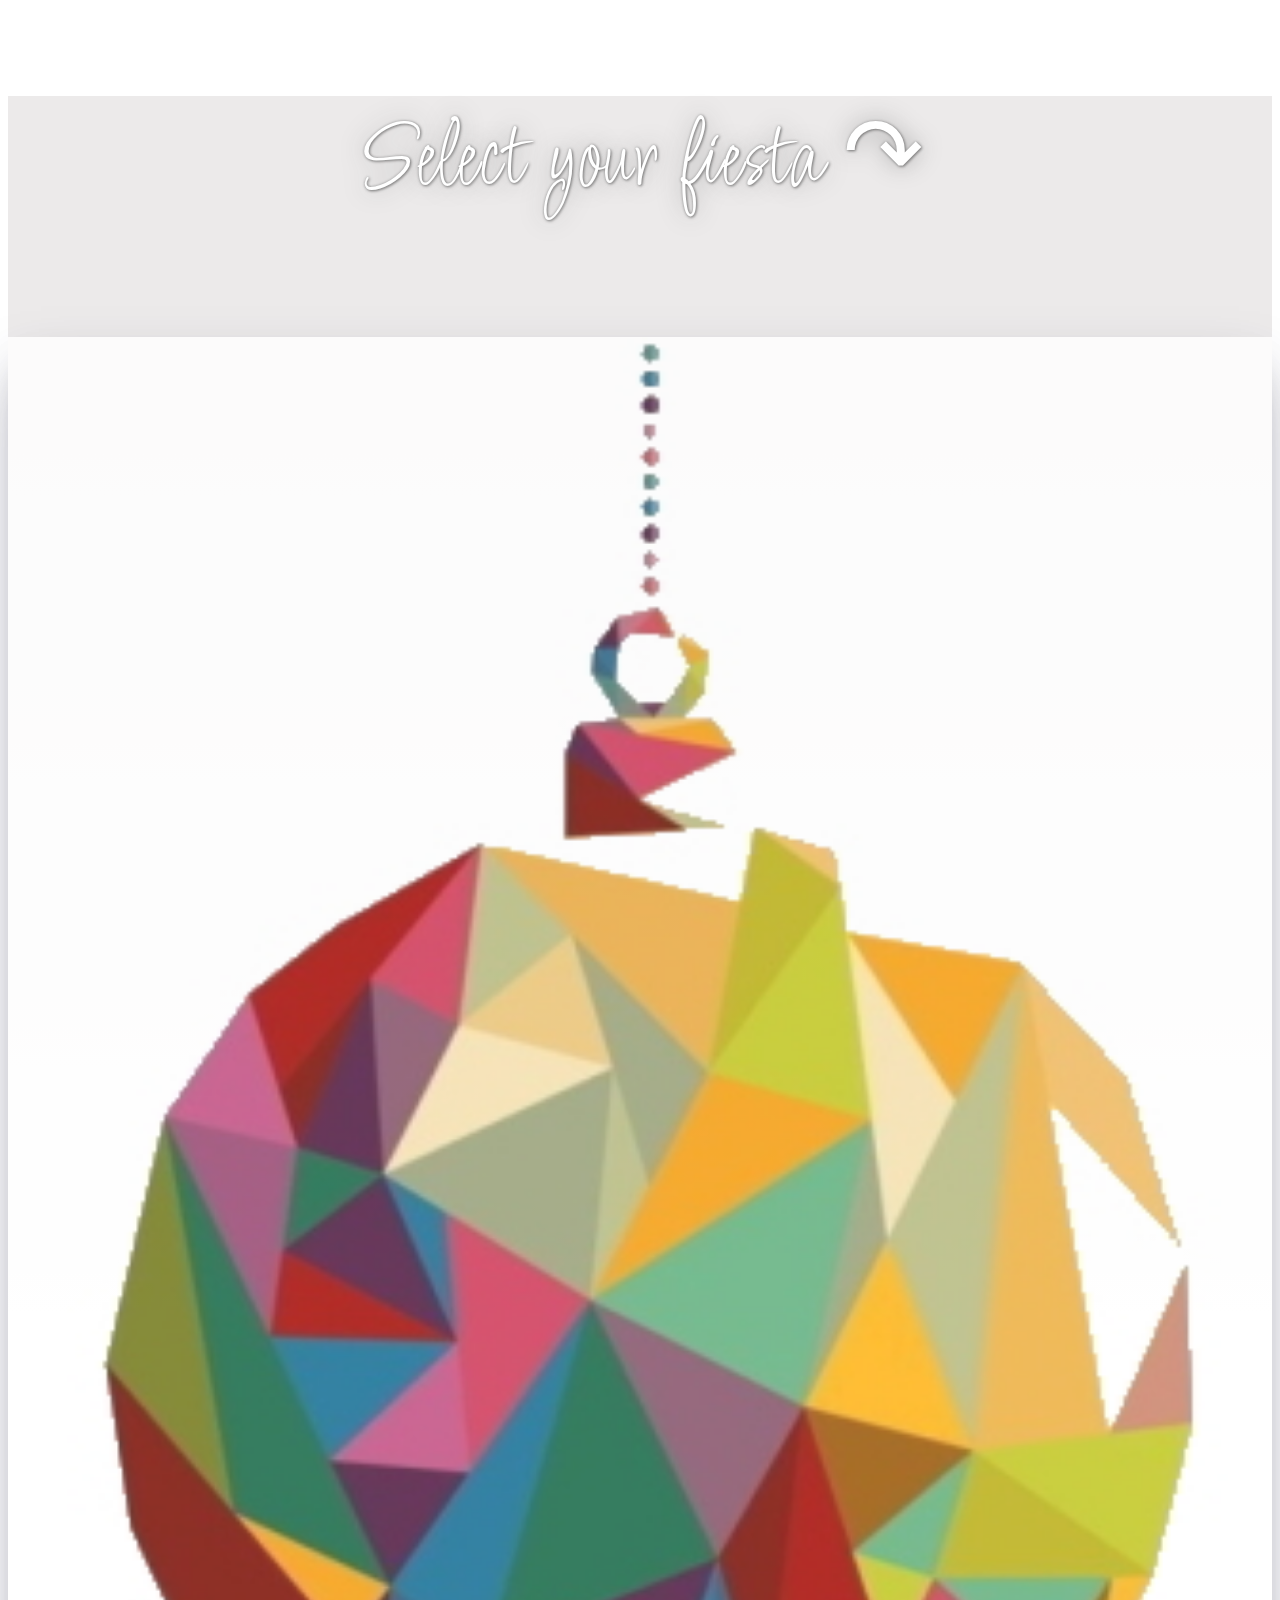
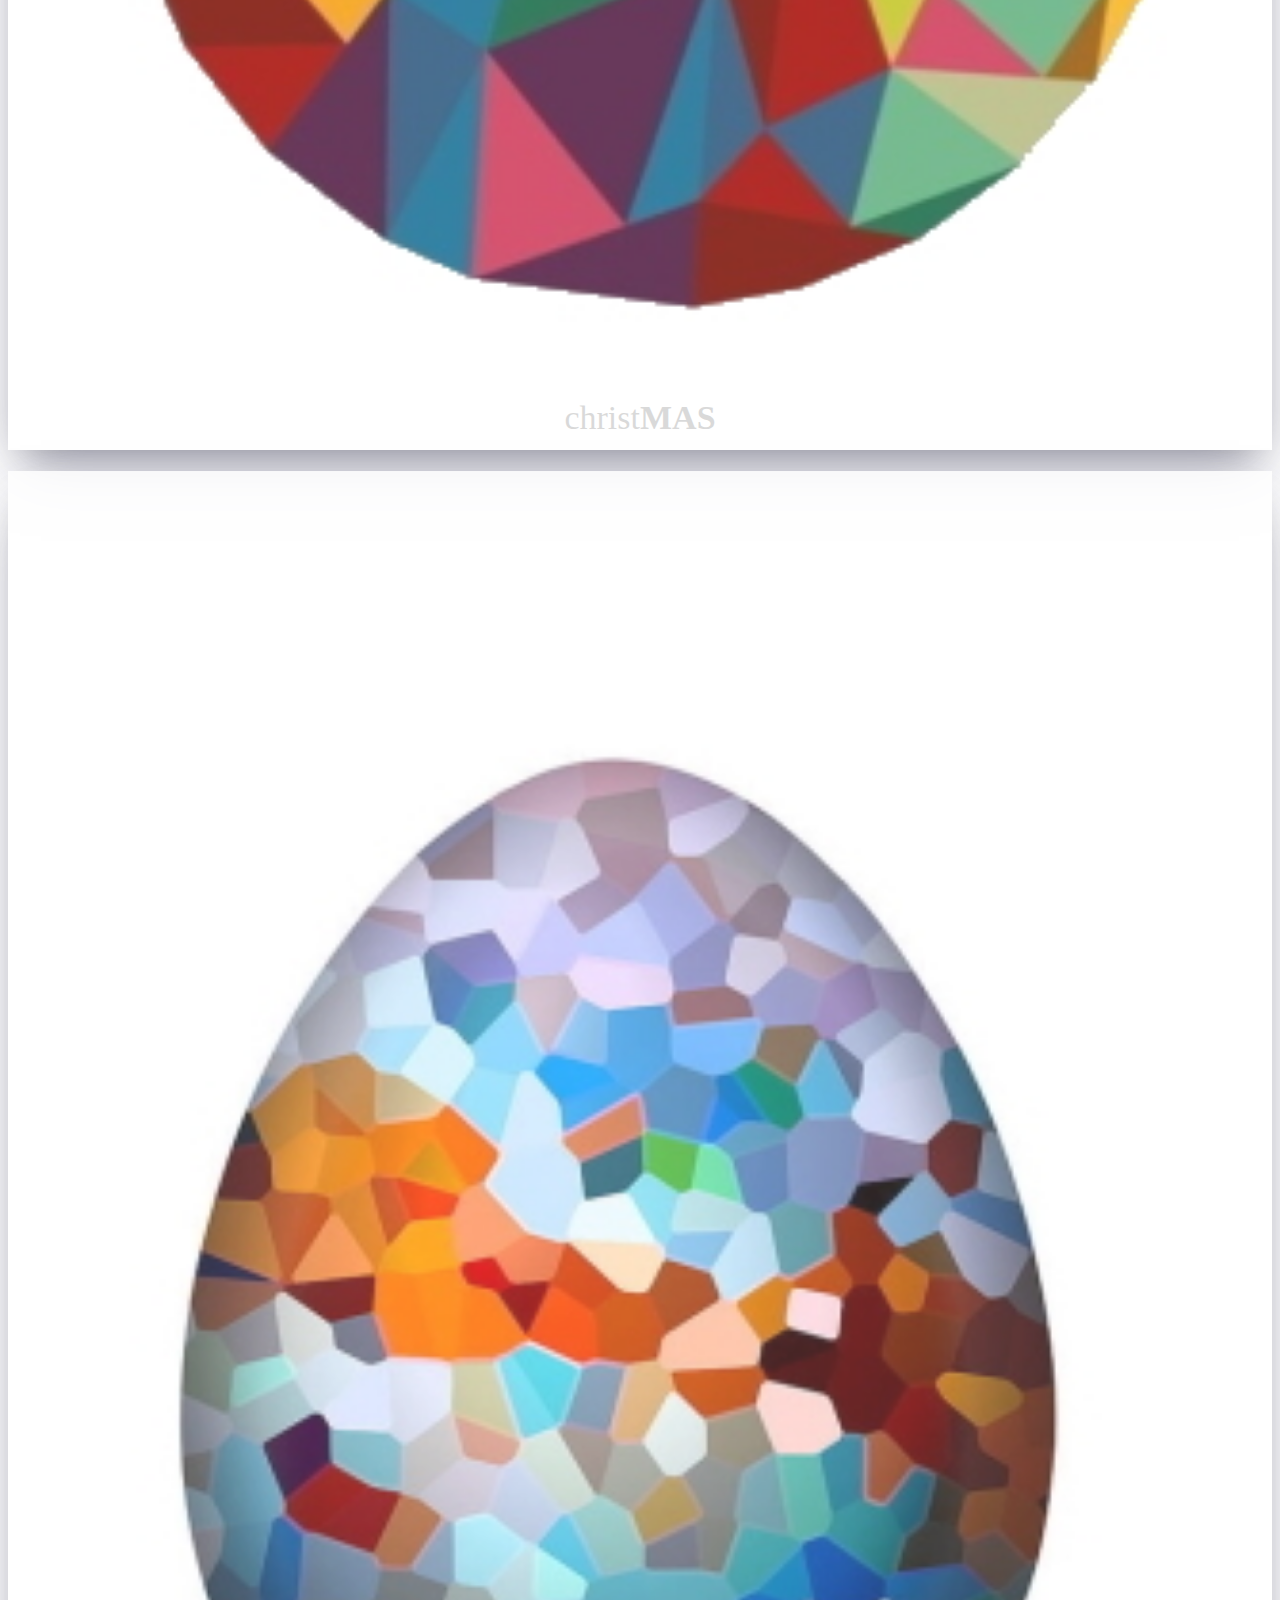
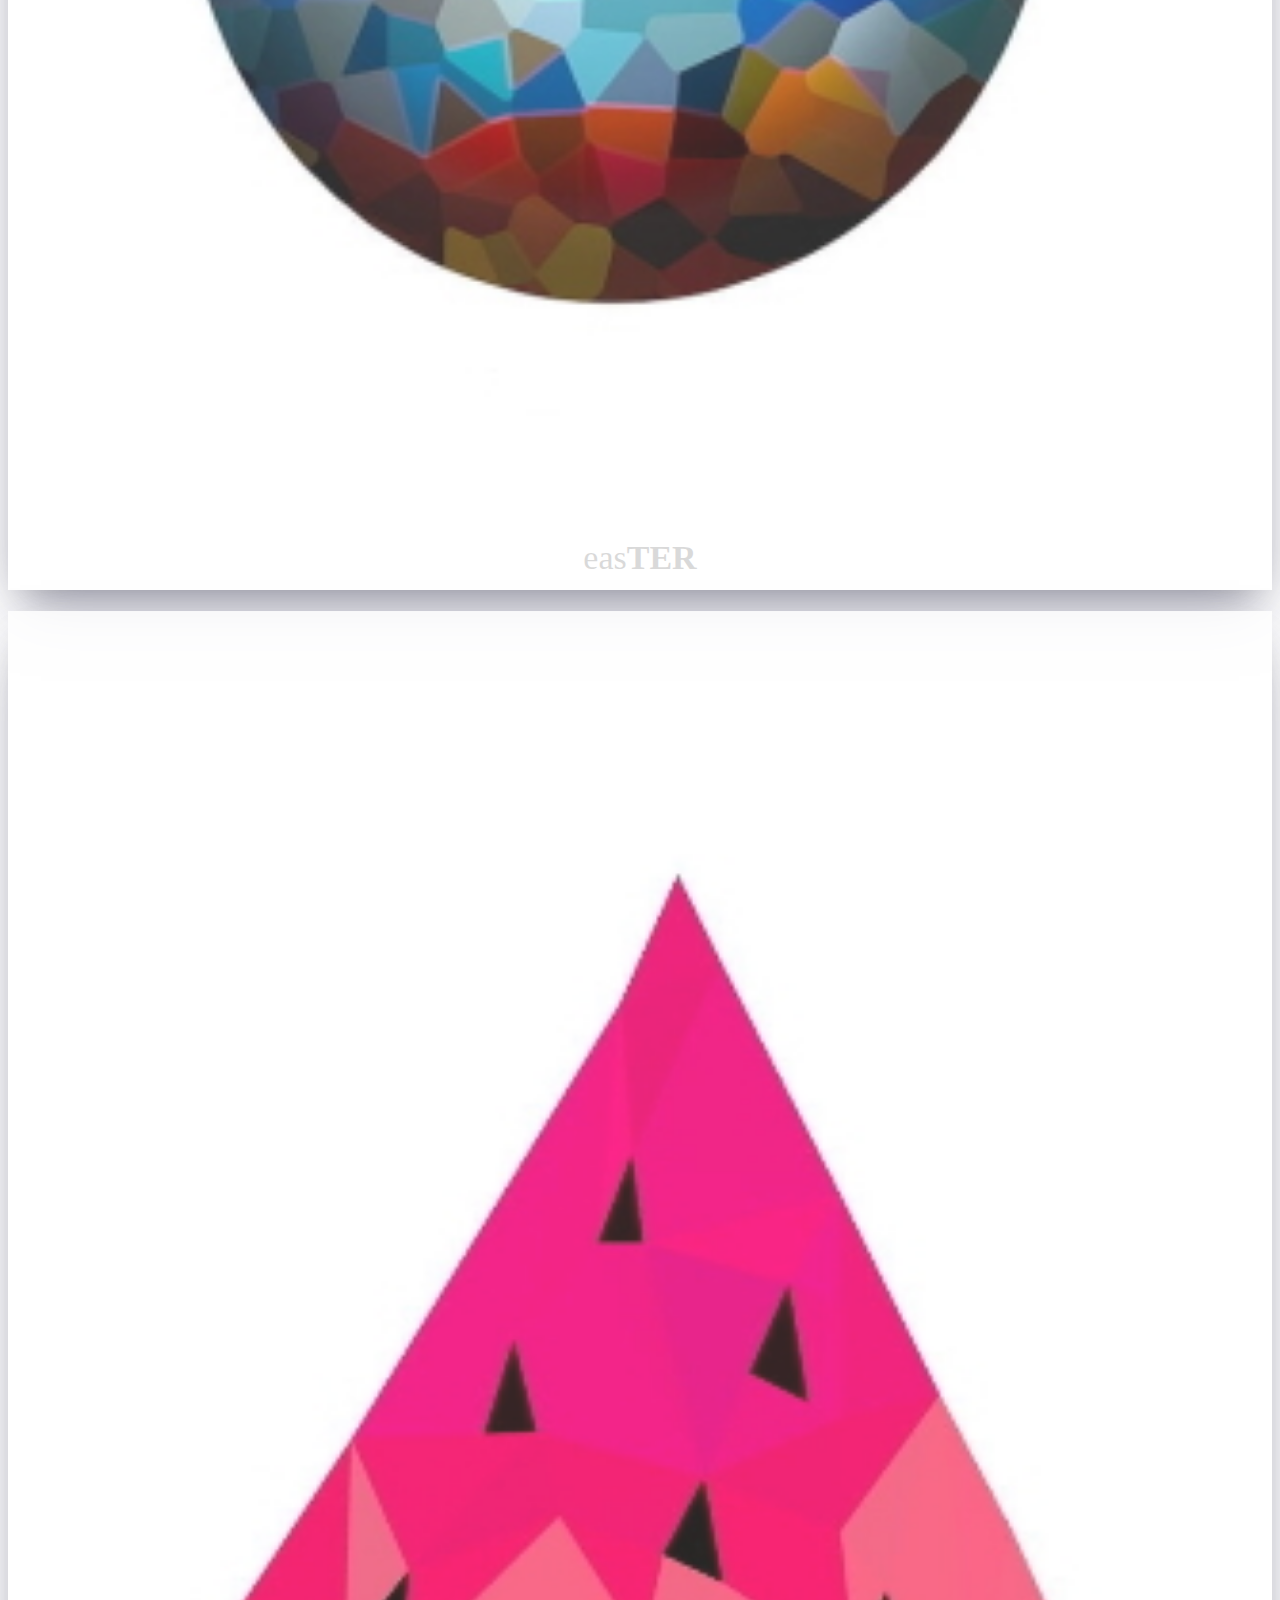
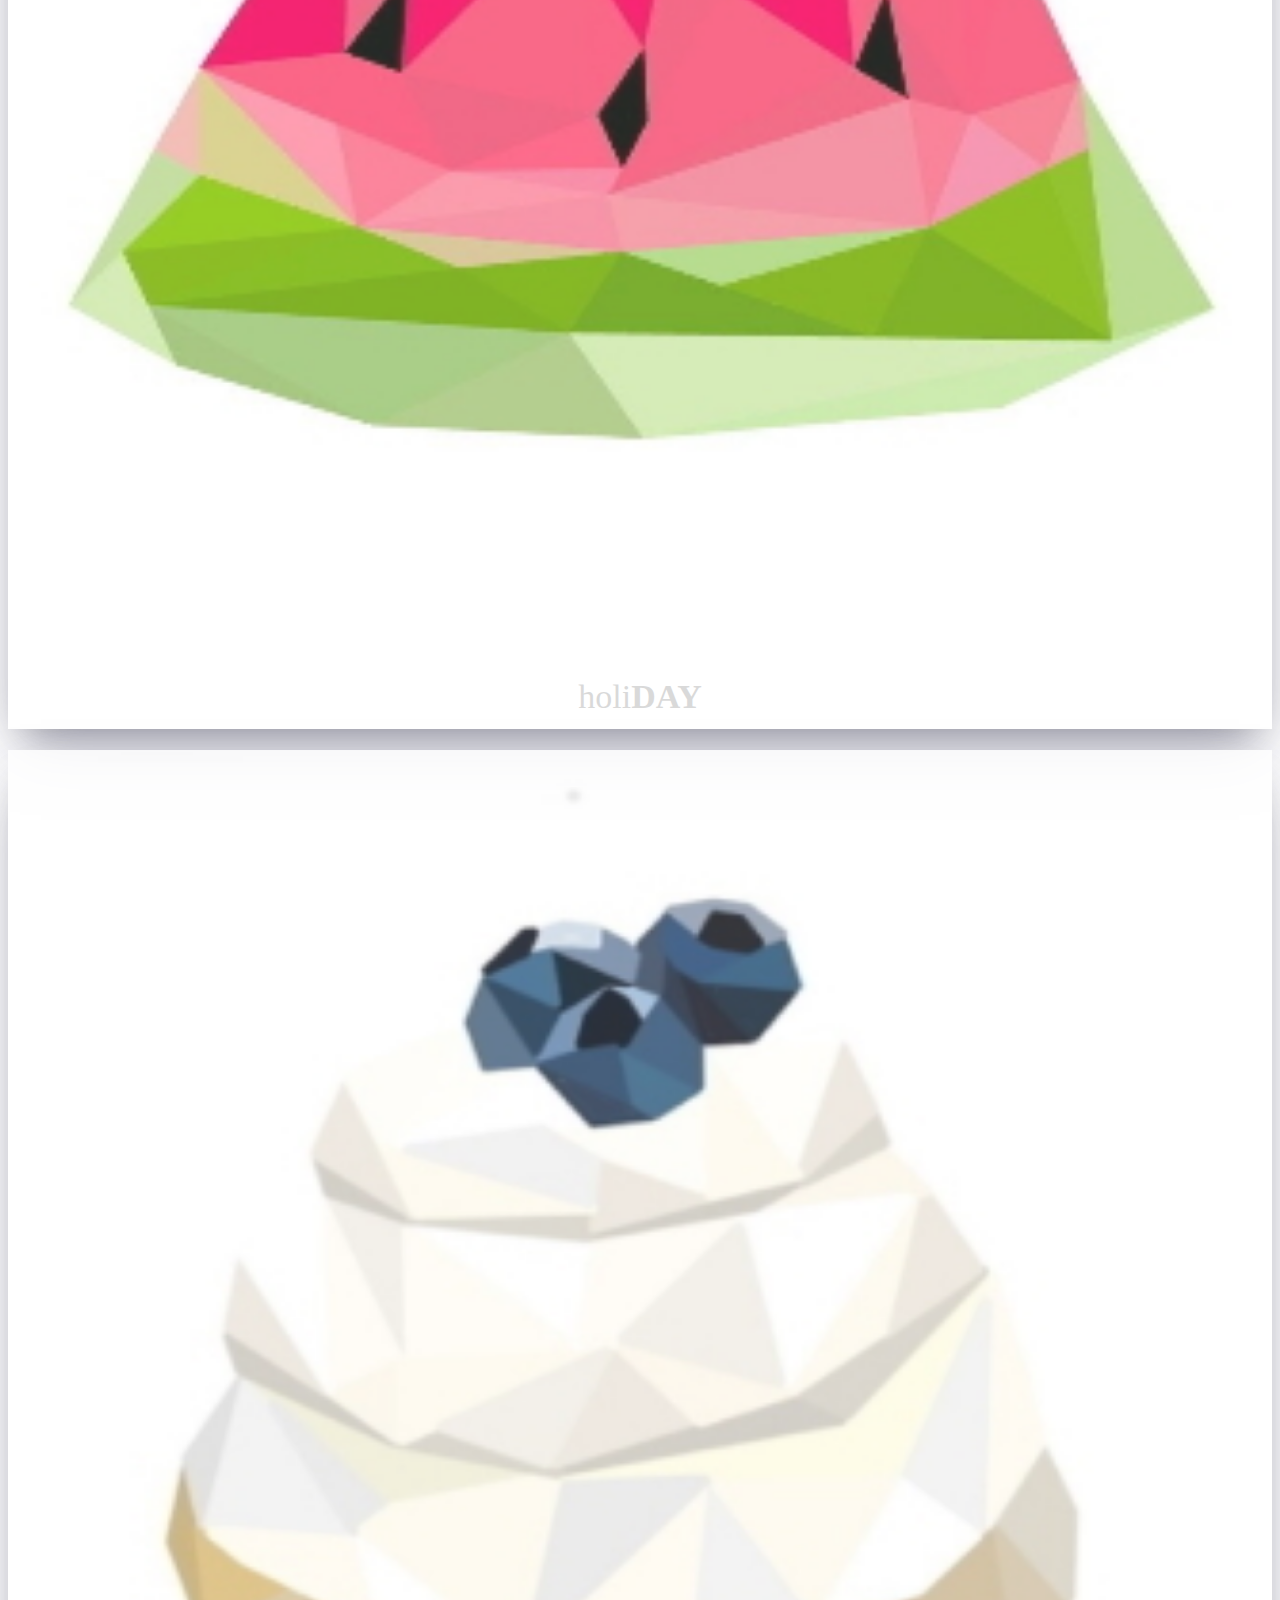
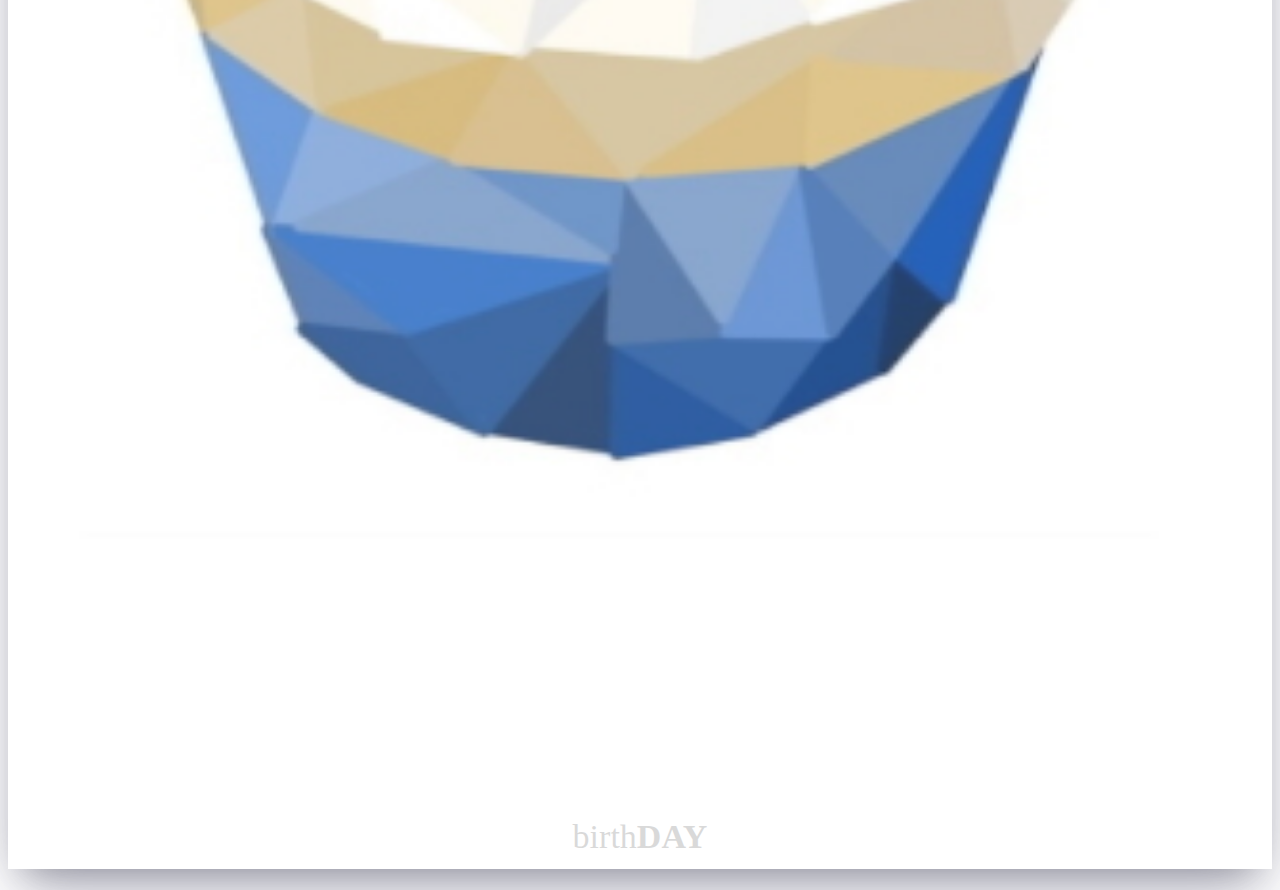
<file: Website/index.html>
<!DOCTYPE html>
<html lang="en">

<head>
    <meta charset="UTF-8">
    <meta http-equiv="X-UA-Compatible" content="IE=edge">
    <meta name="viewport" content="width=device-width, initial-scale=1.0">
    <link rel="stylesheet" href="STYLES/index-style.css">

    <link rel="preconnect" href="https://fonts.googleapis.com">
    <link rel="preconnect" href="https://fonts.gstatic.com" crossorigin>
    <link href="https://fonts.googleapis.com/css2?family=Licorice&display=swap" rel="stylesheet">

    <link href="https://cdn.jsdelivr.net/npm/bootstrap@5.1.3/dist/css/bootstrap.min.css" rel="stylesheet"
        integrity="sha384-1BmE4kWBq78iYhFldvKuhfTAU6auU8tT94WrHftjDbrCEXSU1oBoqyl2QvZ6jIW3" crossorigin="anonymous">
    <title>Card Yourself</title>
</head>

<body>
    <div class="container-fluid cont">
        <div class="row title-row">
            <div class="select col-12">
                <p>Select your fiesta &#8631</p>
            </div>
        </div>
        <div class="row image-row">
            <div class="image-div col-lg-3 col-md-6 col-sm-12 ">
                <a href="Christmas.html"><img src="IMAGES/INDEX-IMG/xmas.jpg" alt="xmass" class="img-responsive"></a>
                <p>christ<b>MAS</b> </p>
            </div>
            <div class="image-div col-lg-3 col-md-6 col-sm-12 ">
                <a href="Easter.html"><img src="IMAGES/INDEX-IMG/easter.jpg" alt="easter" class="img-responsive"></a>
                <p>eas<b>TER</b> </p>
            </div>
            <div class="image-div col-lg-3 col-md-6 col-sm-12 ">
                <a href="Vacation.html"><img src="IMAGES/INDEX-IMG/holiday.jpg" alt="holiday" class="img-responsive"></a>
                <p>holi<b>DAY</b> </p>
            </div>
            <div class="image-div bday col-lg-3 col-md-6 col-sm-12">
                <a href="Birthday.html"><img src="IMAGES/INDEX-IMG/bday.jpg" alt="bday" class="img-responsive"></a>
                <p>birth<b>DAY</b> </p>
            </div>
        </div>
    </div>

    <!-- Optional JavaScript; choose one of the two! -->

    <!-- Option 1: Bootstrap Bundle with Popper -->
    <!-- <script src="https://cdn.jsdelivr.net/npm/bootstrap@5.1.3/dist/js/bootstrap.bundle.min.js" integrity="sha384-ka7Sk0Gln4gmtz2MlQnikT1wXgYsOg+OMhuP+IlRH9sENBO0LRn5q+8nbTov4+1p" crossorigin="anonymous"></script> -->

    <!-- Option 2: Separate Popper and Bootstrap JS -->

    <script src="https://cdn.jsdelivr.net/npm/@popperjs/core@2.10.2/dist/umd/popper.min.js"
        integrity="sha384-7+zCNj/IqJ95wo16oMtfsKbZ9ccEh31eOz1HGyDuCQ6wgnyJNSYdrPa03rtR1zdB"
        crossorigin="anonymous"></script>
    <script src="https://cdn.jsdelivr.net/npm/bootstrap@5.1.3/dist/js/bootstrap.min.js"
        integrity="sha384-QJHtvGhmr9XOIpI6YVutG+2QOK9T+ZnN4kzFN1RtK3zEFEIsxhlmWl5/YESvpZ13"
        crossorigin="anonymous"></script>
</body>

</html>
</file>
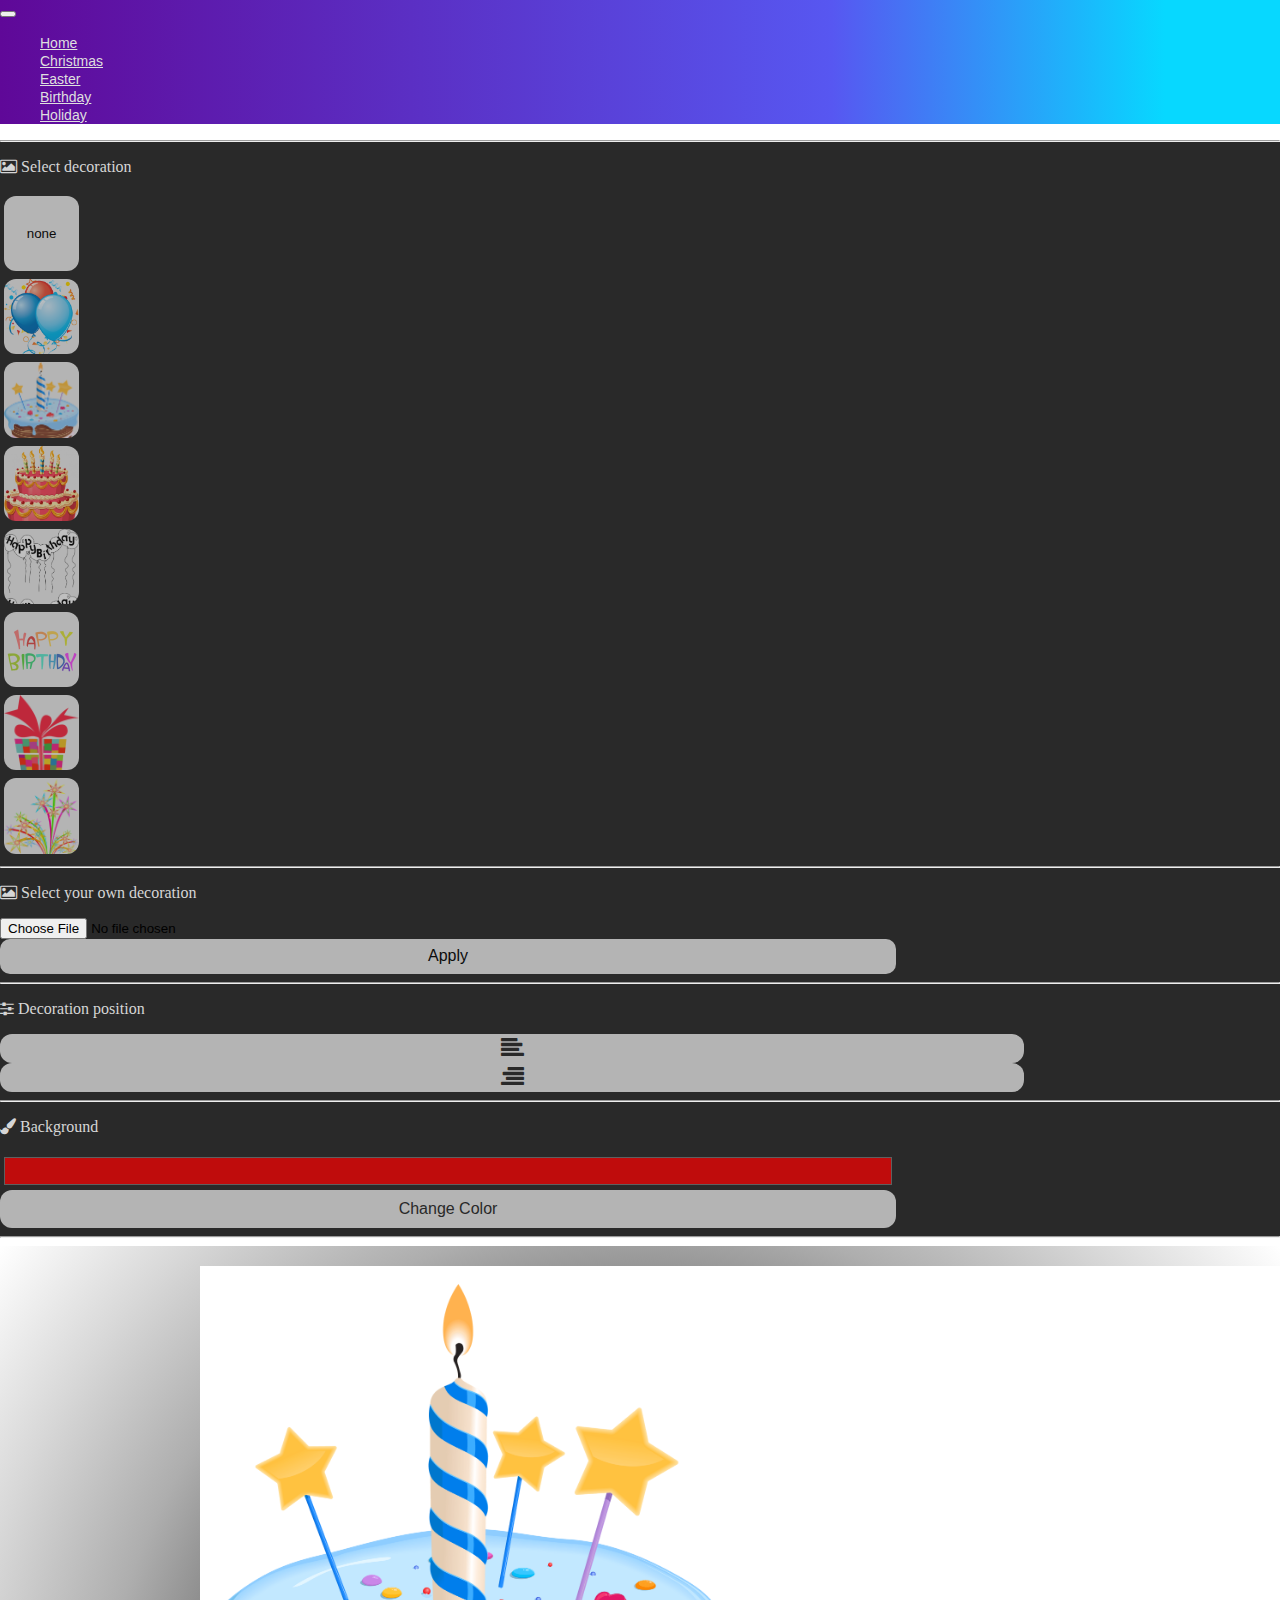
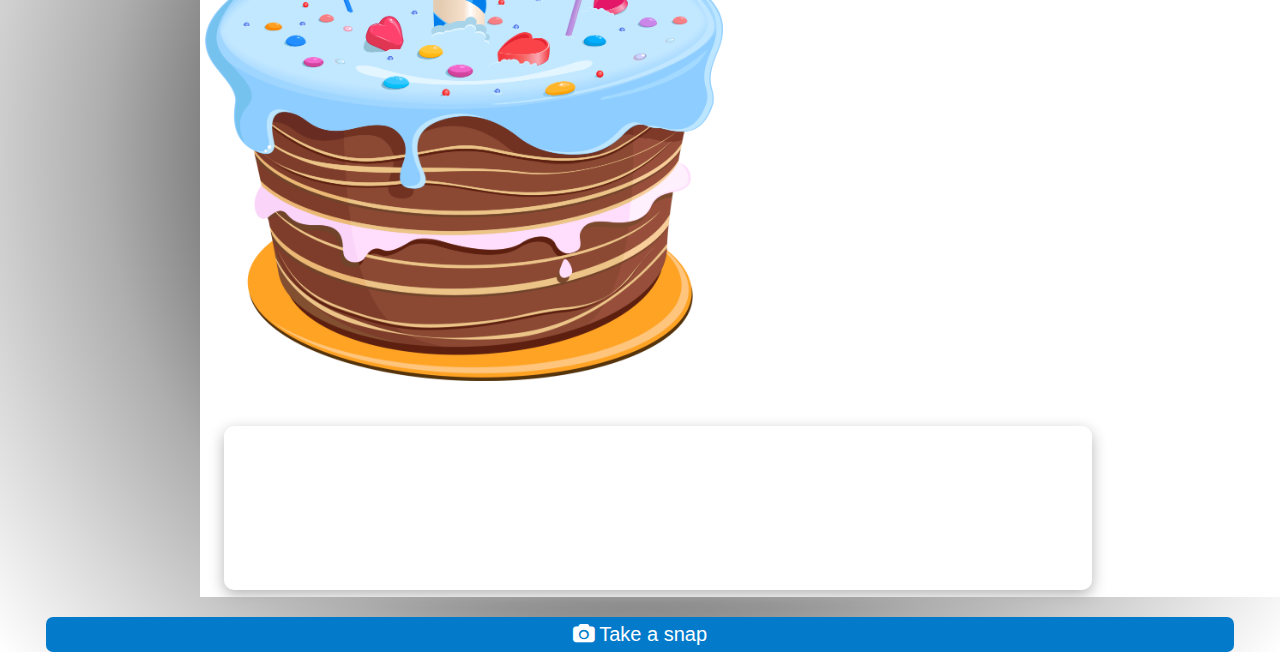
<file: Website/Birthday.html>
<!DOCTYPE html>
<html lang="en">

<head>
    <meta charset="UTF-8">
    <meta http-equiv="X-UA-Compatible" content="IE=edge">
    <meta name="viewport" content="width=device-width, initial-scale=1.0">
    <link rel="stylesheet" href="STYLES/birthday-style.css">
    <!-- GOOGLE FONTS -->
    <link rel="preconnect" href="https://fonts.googleapis.com">
    <link rel="preconnect" href="https://fonts.gstatic.com" crossorigin>
    <link href="https://fonts.googleapis.com/css2?family=Great+Vibes&display=swap" rel="stylesheet">

    <link href="https://cdn.jsdelivr.net/npm/bootstrap@5.1.3/dist/css/bootstrap.min.css" rel="stylesheet"
        integrity="sha384-1BmE4kWBq78iYhFldvKuhfTAU6auU8tT94WrHftjDbrCEXSU1oBoqyl2QvZ6jIW3" crossorigin="anonymous">

    <!-- <script src="https://cdnjs.cloudflare.com/ajax/libs/dom-to-image/2.6.0/dom-to-image.js"></script> -->

    <title>Birthday</title>
</head>

<body>
    <!-- ********* NAVBAR ************** -->
    <div class="container-fluid navigation ">
        <nav class="navbar navbar-expand-lg">
            <div class="container-fluid">
                <!-- <a class="navbar-brand" href="#">Navbar</a> -->
                <button class="navbar-toggler navbar-dark" type="button" data-bs-toggle="collapse"
                    data-bs-target="#navbarSupportedContent" aria-controls="navbarSupportedContent"
                    aria-expanded="false" aria-label="Toggle navigation">
                    <span class="navbar-toggler-icon"></span>
                </button>
                <div class="collapse navbar-collapse" id="navbarSupportedContent">
                    <ul class="navbar-nav mr-auto">
                        <li class="nav-item active mx-2">
                            <a class="nav-link" href="index.html">Home</a>
                        </li>
                        <li class="nav-item active mx-2">
                            <a class="nav-link" href="Christmas.html">Christmas</a>
                        </li>
                        <li class="nav-item active mx-2">
                            <a class="nav-link" href="Easter.html">Easter</a>
                        </li>
                        <li class="nav-item active mx-2">
                            <a class="nav-link" href="Birthday.html">Birthday</a>
                        </li>
                        <li class="nav-item active mx-2">
                            <a class="nav-link" href="Vacation.html">Holiday</a>
                        </li>
                    </ul>
                </div>
            </div>
        </nav>
    </div>


    <!-- <main class="main-row"> -->
    <div class="container-fluid h-100">
        <div class="row h-100">
            <!-- <div class="col-lg-4 col-md-12 col-sm-12 left"> -->
            <div class="col-lg-4 col-md-12 col-sm-12 left button-area">
                <hr>
                <p><i class="fa fa-picture-o" aria-hidden="true"></i> Select decoration</p>
                <!-- ***** DECORATIONS ******* -->
                <div class="row deco-row">
                    <div class="button-deco col-3">
                        <button onclick="bdayNone()">none</button>
                    </div>
                    <div class="button-deco col-3">
                        <button class="birthdayButtonOne" onclick="bday1()"></button>
                    </div>
                    <div class="button-deco col-3">
                        <button class="birthdayButtonTwo" onclick="bday2()"></button>
                    </div>
                    <div class="button-deco col-3">
                        <button class="birthdayButtonThree" onclick="bday3()"></button>
                    </div>
                </div>
                <div class="row deco-row">
                    <div class="button-deco col-3">
                        <button class="birthdayButtonSeven" onclick="bday7()"></button>
                    </div>
                    <div class="button-deco col-3">
                        <button class="birthdayButtonSix" onclick="bday6()"></button>
                    </div>
                    <div class="button-deco col-3">
                        <button class="birthdayButtonFive" onclick="bday5()"></button>
                    </div>
                    <div class="button-deco col-3">
                        <button class="birthdayButtonFour" onclick="bday4()"></button>
                    </div>
                </div>


                <!-- ********* SELECT OWN DECORATION *************** -->
                <div class="row deco-row">
                    <hr>
                    <p><i class="fa fa-picture-o" aria-hidden="true"></i> Select your own decoration</p>
                    <div class="col-7">
                        <input class="form-control form-control-sm" id="formFileSm" type="file"
                            onchange="previewFile()">
                    </div>
                    <div class="col-5">
                        <button type="button" value="Apply" id="apply" class="submit">Apply</button>
                    </div>
                </div>


                <!-- *********** POSITION *************** -->
                <div class="button-area">
                    <hr>
                    <p><i class="fa fa-sliders" aria-hidden="true"></i> Decoration position</p>
                    <div class="row deco-row">
                        <div class="col-6">
                            <button class="position" onclick="left()"><i class="fa fa-align-left"
                                    aria-hidden="true"></i></button>
                        </div>
                        <div class="col-6">
                            <button class="position" onclick="right()"><i class="fa fa-align-right"
                                    aria-hidden="true"></i></button>
                        </div>
                    </div>
                </div>


                <!-- ********** BACKGROUND *************** -->
                <div class="button-area color ">
                    <hr>
                    <p><i class="fa fa-paint-brush" aria-hidden="true"></i> Background</p>
                    <div class="row ">
                        <div class="col-6 pb-2">
                            <input class="position palette colors" type="color" id="colorInputColor" name="favcolor"
                                value="#ff0000">
                        </div>
                        <div class="col-6">
                            <input class="position palette background" type="button" id="colorButton"
                                value="Change Color" onclick="changeColor()">
                        </div>
                        <hr>
                    </div>
                </div>
            </div>


            <!-- **************** RIGHT SIDE - CARD VIEW *************************** -->

            <div class="col-lg-8 col-md-12 col-sm-12 right-view">
                <div class="row frame mx-auto">
                    <div class="col-12 atvirukas " id="atvirukas">

                        <img id="img-area" class="changing_img" src="IMAGES/BIRTHDAY-IMG/bday2.png" alt="gimtadienis">
                        <div class="col-6 float-end" id="text-div">
                            <textarea style="overflow:hidden" id="text" rows="10"></textarea>
                        </div>


                    </div>
                </div>
                <div class="row mx-auto">
                    <div class="col-12 snap-col ">
                        <button class="snapshot downloadtable" id="btnDownload" onclick="window.print()"><i
                                class="fa fa-camera" aria-hidden="true"></i> Take a snap</button>

                    </div>
                </div>
            </div>
        </div>
    </div>
    </main>



    <!-- Optional JavaScript; choose one of the two! -->

    <!-- Option 1: Bootstrap Bundle with Popper -->
    <!-- <script src="https://cdn.jsdelivr.net/npm/bootstrap@5.1.3/dist/js/bootstrap.bundle.min.js" integrity="sha384-ka7Sk0Gln4gmtz2MlQnikT1wXgYsOg+OMhuP+IlRH9sENBO0LRn5q+8nbTov4+1p" crossorigin="anonymous"></script> -->

    <!-- Option 2: Separate Popper and Bootstrap JS -->

    <!-- Javascript for user upload image -->

    <script src="https://cdn.jsdelivr.net/npm/@popperjs/core@2.10.2/dist/umd/popper.min.js"
        integrity="sha384-7+zCNj/IqJ95wo16oMtfsKbZ9ccEh31eOz1HGyDuCQ6wgnyJNSYdrPa03rtR1zdB"
        crossorigin="anonymous"></script>
    <script src="https://cdn.jsdelivr.net/npm/bootstrap@5.1.3/dist/js/bootstrap.min.js"
        integrity="sha384-QJHtvGhmr9XOIpI6YVutG+2QOK9T+ZnN4kzFN1RtK3zEFEIsxhlmWl5/YESvpZ13"
        crossorigin="anonymous"></script>

    <script src="SCRIPTS/birthday-script.js"></script>
</body>

</html>
</file>
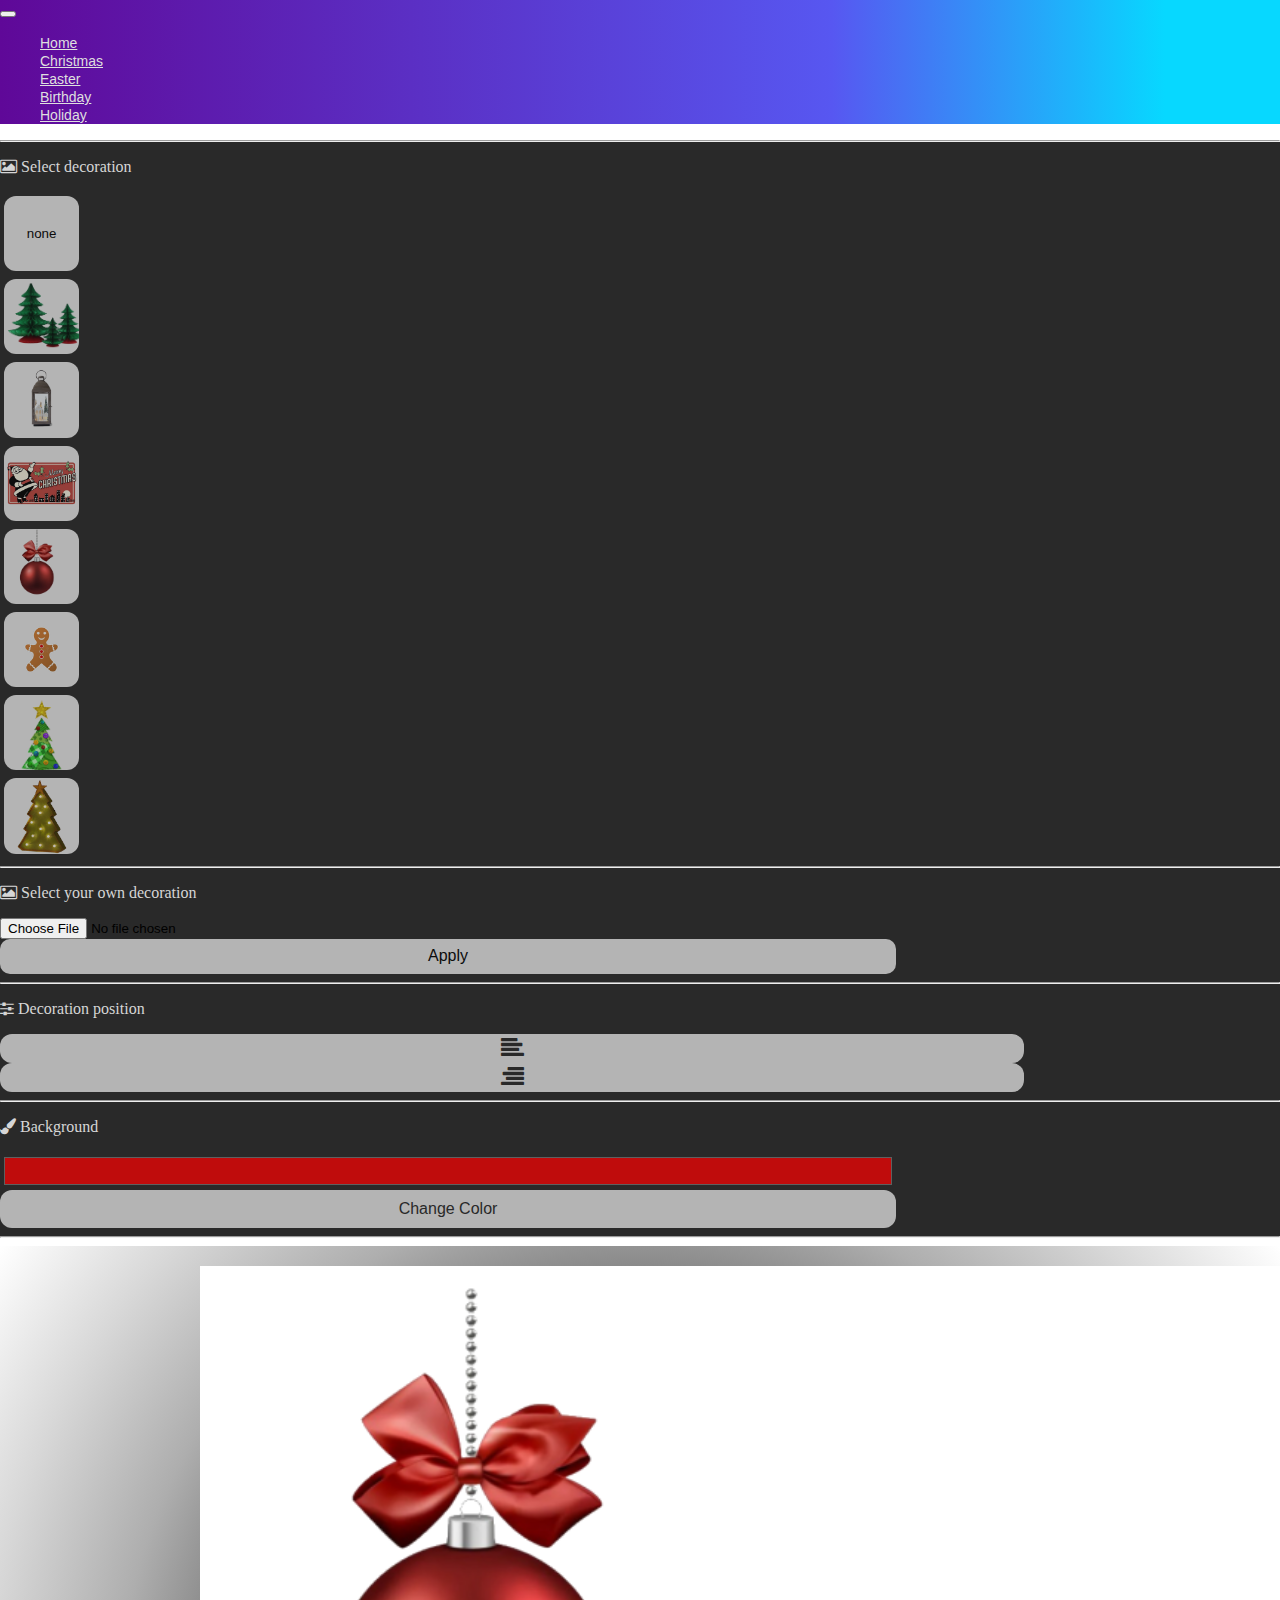
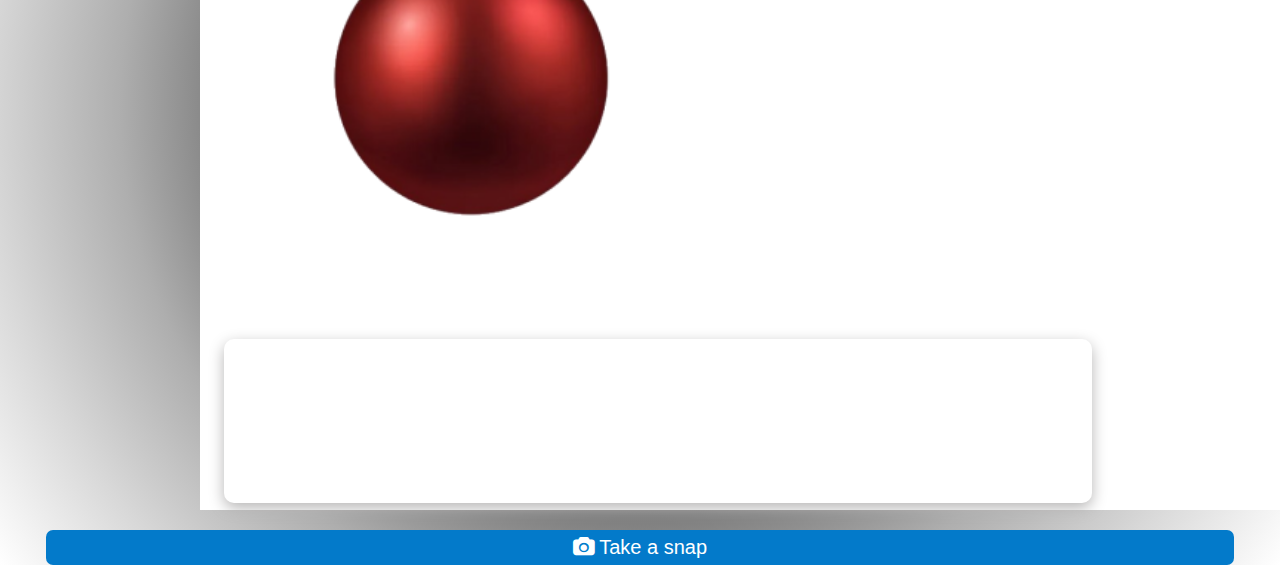
<file: Website/Christmas.html>
<!DOCTYPE html>
<html lang="en">

<head>
  <meta charset="UTF-8">
  <meta http-equiv="X-UA-Compatible" content="IE=edge">
  <meta name="viewport" content="width=device-width, initial-scale=1.0">
  <link rel="stylesheet" href="STYLES/christmas-style.css">
  <!-- GOOGLE FONTS -->
  <link rel="preconnect" href="https://fonts.googleapis.com">
  <link rel="preconnect" href="https://fonts.gstatic.com" crossorigin>
  <link href="https://fonts.googleapis.com/css2?family=Great+Vibes&display=swap" rel="stylesheet">

  <link href="https://cdn.jsdelivr.net/npm/bootstrap@5.1.3/dist/css/bootstrap.min.css" rel="stylesheet"
    integrity="sha384-1BmE4kWBq78iYhFldvKuhfTAU6auU8tT94WrHftjDbrCEXSU1oBoqyl2QvZ6jIW3" crossorigin="anonymous">

  <!-- <script src="https://cdnjs.cloudflare.com/ajax/libs/dom-to-image/2.6.0/dom-to-image.js"></script> -->

  <title>Christmas</title>
</head>

<body>
  <!-- ********* NAVBAR ************** -->
  <div class="container-fluid navigation ">
    <nav class="navbar navbar-expand-lg">
      <div class="container-fluid">
        <!-- <a class="navbar-brand" href="#">Navbar</a> -->
        <button class="navbar-toggler navbar-dark" type="button" data-bs-toggle="collapse"
          data-bs-target="#navbarSupportedContent" aria-controls="navbarSupportedContent" aria-expanded="false"
          aria-label="Toggle navigation">
          <span class="navbar-toggler-icon"></span>
        </button>
        <div class="collapse navbar-collapse" id="navbarSupportedContent">
          <ul class="navbar-nav mr-auto">
            <li class="nav-item active mx-2">
              <a class="nav-link" href="index.html">Home</a>
            </li>
            <li class="nav-item active mx-2">
              <a class="nav-link" href="Christmas.html">Christmas</a>
            </li>
            <li class="nav-item active mx-2">
              <a class="nav-link" href="Easter.html">Easter</a>
            </li>
            <li class="nav-item active mx-2">
              <a class="nav-link" href="Birthday.html">Birthday</a>
            </li>
            <li class="nav-item active mx-2">
              <a class="nav-link" href="Vacation.html">Holiday</a>
            </li>
          </ul>
        </div>
      </div>
    </nav>
  </div>


  <!-- <main class="main-row"> -->
  <div class="container-fluid h-100">
    <div class="row h-100">
      <!-- <div class="col-lg-4 col-md-12 col-sm-12 left"> -->
      <div class="col-lg-4 col-md-12 col-sm-12 left button-area">
        <hr>
        <p><i class="fa fa-picture-o" aria-hidden="true"></i> Select decoration</p>
        <!-- ***** DECORATIONS ******* -->
        <div class="row deco-row">
          <div class="button-deco col-3">
            <button onclick="xmassNone()">none</button>
          </div>
          <div class="button-deco col-3">
            <button class="christmasButtonOne" onclick="xmass1()"></button>
          </div>
          <div class="button-deco col-3">
            <button class="christmasButtonTwo" onclick="xmass2()"></button>
          </div>
          <div class="button-deco col-3">
            <button class="christmasButtonThree" onclick="xmass3()"></button>
          </div>
        </div>
        <div class="row deco-row">
          <div class="button-deco col-3">
            <button class="christmasButtonSeven" onclick="xmass7()"></button>
          </div>
          <div class="button-deco col-3">
            <button class="christmasButtonSix" onclick="xmass6()"></button>
          </div>
          <div class="button-deco col-3">
            <button class="christmasButtonFive" onclick="xmass5()"></button>
          </div>
          <div class="button-deco col-3">
            <button class="christmasButtonFour" onclick="xmass4()"></button>
          </div>
        </div>


        <!-- ********* SELECT OWN DECORATION *************** -->
        <div class="row deco-row">
          <hr>
          <p><i class="fa fa-picture-o" aria-hidden="true"></i> Select your own decoration</p>
          <div class="col-7">
            <input class="form-control form-control-sm" id="formFileSm" type="file" onchange="previewFile()">
          </div>
          <div class="col-5">
            <button type="button" value="Apply" id="apply" class="submit">Apply</button>
          </div>
        </div>


        <!-- *********** POSITION *************** -->
        <div class="button-area">
          <hr>
          <p><i class="fa fa-sliders" aria-hidden="true"></i> Decoration position</p>
          <div class="row deco-row">
            <div class="col-6">
              <button class="position" onclick="left()"><i class="fa fa-align-left" aria-hidden="true"></i></button>
            </div>
            <div class="col-6">
              <button class="position" onclick="right()"><i class="fa fa-align-right" aria-hidden="true"></i></button>
            </div>
          </div>
        </div>


        <!-- ********** BACKGROUND *************** -->
        <div class="button-area color ">
          <hr>
          <p><i class="fa fa-paint-brush" aria-hidden="true"></i> Background</p>
          <div class="row ">
            <div class="col-6 pb-2">
              <input class="position palette colors" type="color" id="colorInputColor" name="favcolor" value="#ff0000">
            </div>
            <div class="col-6">
              <input class="position palette background" type="button" id="colorButton" value="Change Color"
                onclick="changeColor()">
            </div>
            <hr>
          </div>
        </div>
      </div>


      <!-- **************** RIGHT SIDE - CARD VIEW *************************** -->

      <div class="col-lg-8 col-md-12 col-sm-12 right-view">
        <div class="row frame mx-auto">
          <div class="col-12 atvirukas " id="atvirukas">

            <img id="img-area" class="changing_img" src="IMAGES/CHRISTMAS-IMG/xmass7.png" alt="kaledos">
            <div class="col-6 float-end" id="text-div">
              <textarea style="overflow:hidden" id="text" rows="10"></textarea>
            </div>


          </div>
        </div>
        <div class="row mx-auto">
          <div class="col-12 snap-col ">
            <button class="snapshot downloadtable" id="btnDownload" onclick="window.print()"><i class="fa fa-camera"
                aria-hidden="true"></i> Take a snap</button>

          </div>
        </div>
      </div>
    </div>
  </div>
  </main>



  <!-- Optional JavaScript; choose one of the two! -->

  <!-- Option 1: Bootstrap Bundle with Popper -->
  <!-- <script src="https://cdn.jsdelivr.net/npm/bootstrap@5.1.3/dist/js/bootstrap.bundle.min.js" integrity="sha384-ka7Sk0Gln4gmtz2MlQnikT1wXgYsOg+OMhuP+IlRH9sENBO0LRn5q+8nbTov4+1p" crossorigin="anonymous"></script> -->

  <!-- Option 2: Separate Popper and Bootstrap JS -->

  <!-- Javascript for user upload image -->

  <script src="https://cdn.jsdelivr.net/npm/@popperjs/core@2.10.2/dist/umd/popper.min.js"
    integrity="sha384-7+zCNj/IqJ95wo16oMtfsKbZ9ccEh31eOz1HGyDuCQ6wgnyJNSYdrPa03rtR1zdB"
    crossorigin="anonymous"></script>
  <script src="https://cdn.jsdelivr.net/npm/bootstrap@5.1.3/dist/js/bootstrap.min.js"
    integrity="sha384-QJHtvGhmr9XOIpI6YVutG+2QOK9T+ZnN4kzFN1RtK3zEFEIsxhlmWl5/YESvpZ13"
    crossorigin="anonymous"></script>

  <script src="SCRIPTS/christmas-script.js"></script>
</body>

</html>
</file>
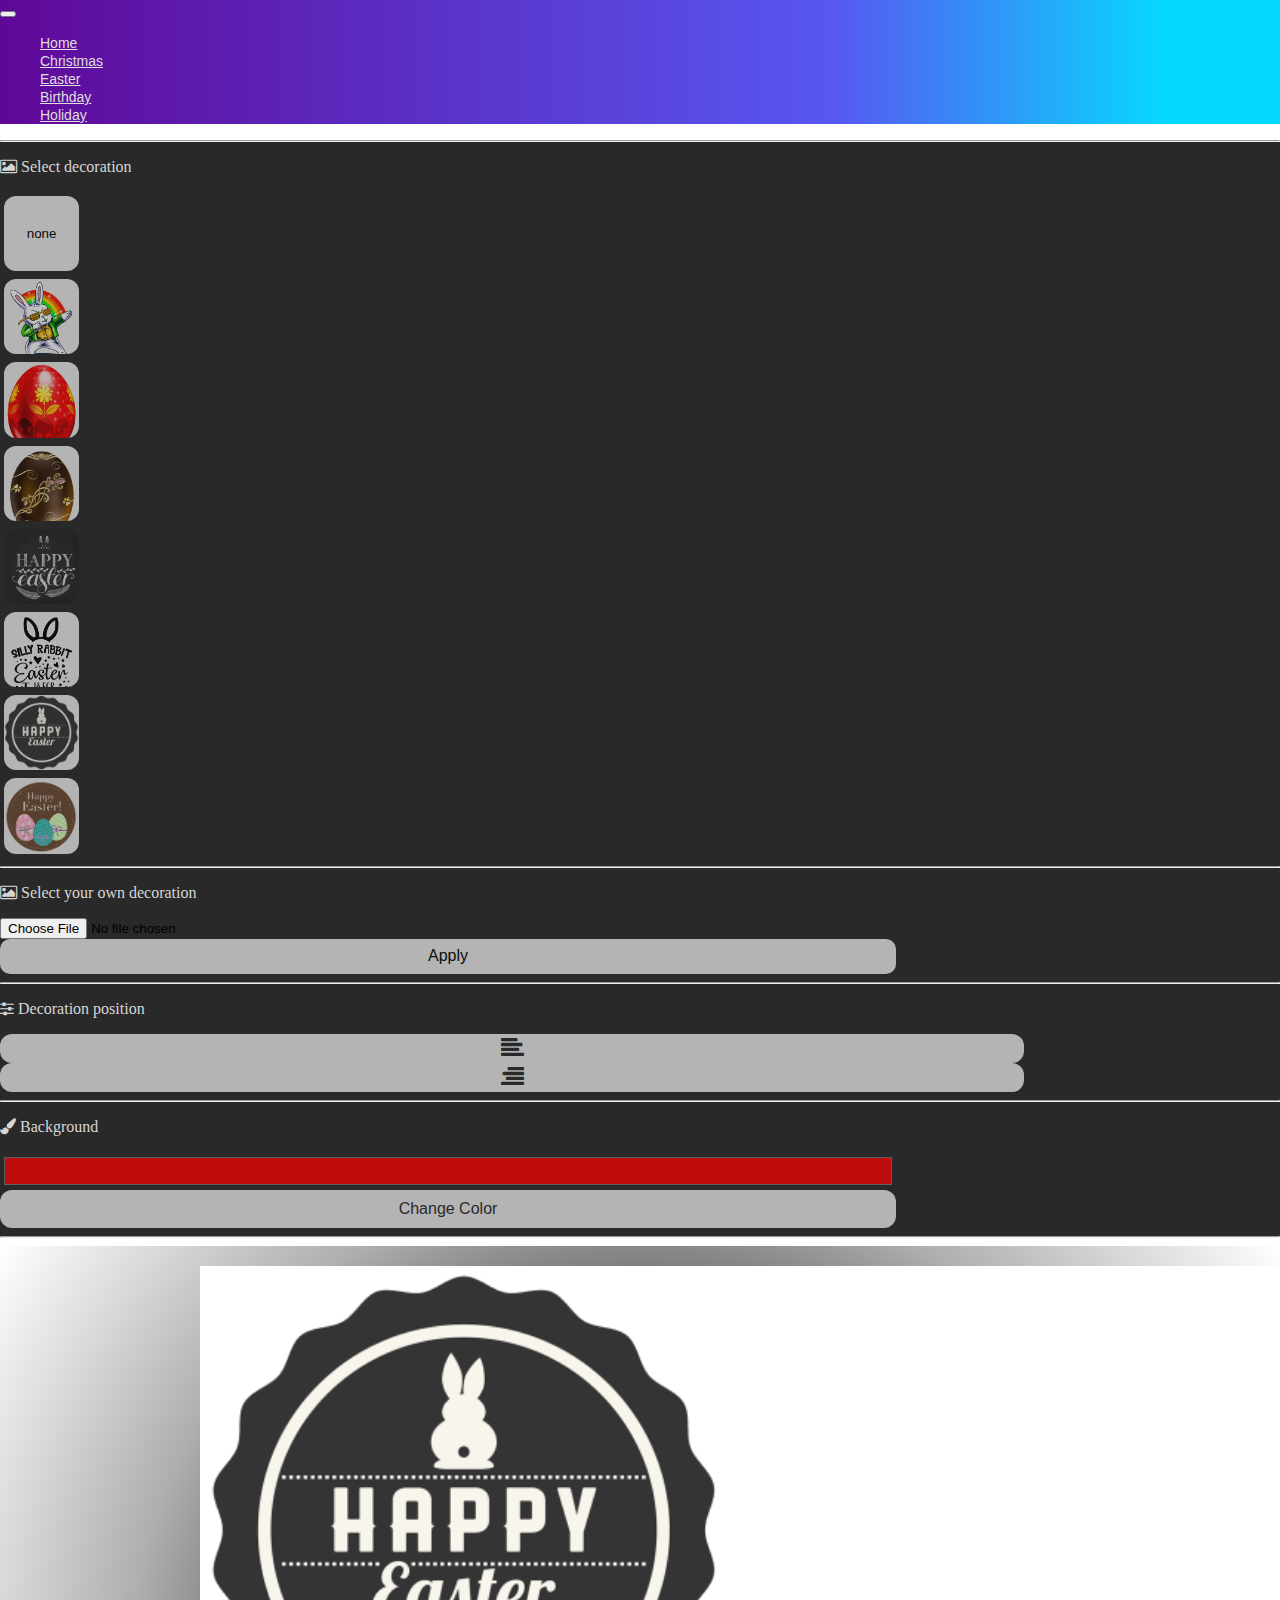
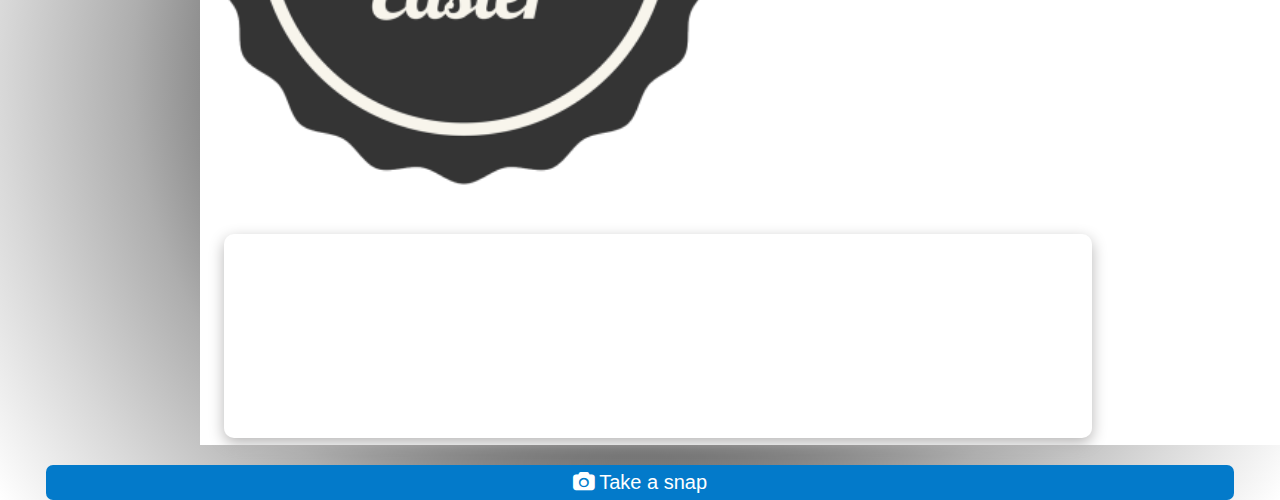
<file: Website/Easter.html>
<!DOCTYPE html>
<html lang="en">

<head>
  <meta charset="UTF-8">
  <meta http-equiv="X-UA-Compatible" content="IE=edge">
  <meta name="viewport" content="width=device-width, initial-scale=1.0">
  <link rel="stylesheet" href="STYLES/easter-style.css">
  <!-- GOOGLE FONTS -->
  <link rel="preconnect" href="https://fonts.googleapis.com">
  <link rel="preconnect" href="https://fonts.gstatic.com" crossorigin>
  <link href="https://fonts.googleapis.com/css2?family=Indie+Flower&display=swap" rel="stylesheet">

  <link href="https://cdn.jsdelivr.net/npm/bootstrap@5.1.3/dist/css/bootstrap.min.css" rel="stylesheet"
    integrity="sha384-1BmE4kWBq78iYhFldvKuhfTAU6auU8tT94WrHftjDbrCEXSU1oBoqyl2QvZ6jIW3" crossorigin="anonymous">

  <!-- <script src="https://cdnjs.cloudflare.com/ajax/libs/dom-to-image/2.6.0/dom-to-image.js"></script> -->

  <title>Easter</title>
</head>

<body>
  <!-- ********* NAVBAR ************** -->
  <div class="container-fluid navigation ">
    <nav class="navbar navbar-expand-lg">
      <div class="container-fluid">
        <!-- <a class="navbar-brand" href="#">Navbar</a> -->
        <button class="navbar-toggler navbar-dark" type="button" data-bs-toggle="collapse"
          data-bs-target="#navbarSupportedContent" aria-controls="navbarSupportedContent" aria-expanded="false"
          aria-label="Toggle navigation">
          <span class="navbar-toggler-icon"></span>
        </button>
        <div class="collapse navbar-collapse" id="navbarSupportedContent">
          <ul class="navbar-nav mr-auto">
            <li class="nav-item active mx-2">
              <a class="nav-link" href="index.html">Home</a>
            </li>
            <li class="nav-item active mx-2">
              <a class="nav-link" href="Christmas.html">Christmas</a>
            </li>
            <li class="nav-item active mx-2">
              <a class="nav-link" href="Easter.html">Easter</a>
            </li>
            <li class="nav-item active mx-2">
              <a class="nav-link" href="Birthday.html">Birthday</a>
            </li>
            <li class="nav-item active mx-2">
              <a class="nav-link" href="Vacation.html">Holiday</a>
            </li>
          </ul>
        </div>
      </div>
    </nav>
  </div>


  <!-- <main class="main-row"> -->
  <div class="container-fluid h-100">
    <div class="row h-100">
      <!-- <div class="col-lg-4 col-md-12 col-sm-12 left"> -->
      <div class="col-lg-4 col-md-12 col-sm-12 left button-area">
        <hr>
        <p><i class="fa fa-picture-o" aria-hidden="true"></i> Select decoration</p>
        <!-- ***** DECORATIONS ******* -->
        <div class="row deco-row">
          <div class="button-deco col-3">
            <button onclick="easterNone()">none</button>
          </div>
          <div class="button-deco col-3">
            <button class="easterButtonOne" onclick="easter1()"></button>
          </div>
          <div class="button-deco col-3">
            <button class="easterButtonTwo" onclick="easter2()"></button>
          </div>
          <div class="button-deco col-3">
            <button class="easterButtonThree" onclick="easter3()"></button>
          </div>
        </div>
        <div class="row deco-row">
          <div class="button-deco col-3">
            <button class="easterButtonSeven" onclick="easter7()"></button>
          </div>
          <div class="button-deco col-3">
            <button class="easterButtonSix" onclick="easter6()"></button>
          </div>
          <div class="button-deco col-3">
            <button class="easterButtonFive" onclick="easter5()"></button>
          </div>
          <div class="button-deco col-3">
            <button class="easterButtonFour" onclick="easter4()"></button>
          </div>
        </div>


        <!-- ********* SELECT OWN DECORATION *************** -->
        <div class="row deco-row">
          <hr>
          <p><i class="fa fa-picture-o" aria-hidden="true"></i> Select your own decoration</p>
          <div class="col-7">
            <input class="form-control form-control-sm" id="formFileSm" type="file" onchange="previewFile()">
          </div>
          <div class="col-5">
            <button type="button" value="Apply" id="apply" class="submit">Apply</button>
          </div>
        </div>


        <!-- *********** POSITION *************** -->
        <div class="button-area">
          <hr>
          <p><i class="fa fa-sliders" aria-hidden="true"></i> Decoration position</p>
          <div class="row deco-row">
            <div class="col-6">
              <button class="position" onclick="left()"><i class="fa fa-align-left" aria-hidden="true"></i></button>
            </div>
            <div class="col-6">
              <button class="position" onclick="right()"><i class="fa fa-align-right" aria-hidden="true"></i></button>
            </div>
          </div>
        </div>


        <!-- ********** BACKGROUND *************** -->
        <div class="button-area color ">
          <hr>
          <p><i class="fa fa-paint-brush" aria-hidden="true"></i> Background</p>
          <div class="row ">
            <div class="col-6 pb-2">
              <input class="position palette colors" type="color" id="colorInputColor" name="favcolor" value="#ff0000">
            </div>
            <div class="col-6">
              <input class="position palette background" type="button" id="colorButton" value="Change Color"
                onclick="changeColor()">
            </div>
            <hr>
          </div>
        </div>
      </div>


      <!-- **************** RIGHT SIDE - CARD VIEW *************************** -->

      <div class="col-lg-8 col-md-12 col-sm-12 right-view">
        <div class="row frame mx-auto">
          <div class="col-12 atvirukas " id="atvirukas">

            <img id="img-area" class="changing_img mt-5" src="IMAGES/EASTER-IMG/5.png" alt="kaledos">
            <div class="col-6 float-end" id="text-div">
              <textarea style="overflow:hidden" id="text" rows="10"></textarea>
            </div>


          </div>
        </div>
        <div class="row mx-auto">
          <div class="col-12 snap-col ">
            <button class="snapshot downloadtable" id="btnDownload" onclick="window.print()"><i class="fa fa-camera"
                aria-hidden="true"></i> Take a snap</button>

          </div>
        </div>
      </div>
    </div>
  </div>
  </main>



  <!-- Optional JavaScript; choose one of the two! -->

  <!-- Option 1: Bootstrap Bundle with Popper -->
  <!-- <script src="https://cdn.jsdelivr.net/npm/bootstrap@5.1.3/dist/js/bootstrap.bundle.min.js" integrity="sha384-ka7Sk0Gln4gmtz2MlQnikT1wXgYsOg+OMhuP+IlRH9sENBO0LRn5q+8nbTov4+1p" crossorigin="anonymous"></script> -->

  <!-- Option 2: Separate Popper and Bootstrap JS -->

  <!-- Javascript for user upload image -->

  <script src="https://cdn.jsdelivr.net/npm/@popperjs/core@2.10.2/dist/umd/popper.min.js"
    integrity="sha384-7+zCNj/IqJ95wo16oMtfsKbZ9ccEh31eOz1HGyDuCQ6wgnyJNSYdrPa03rtR1zdB"
    crossorigin="anonymous"></script>
  <script src="https://cdn.jsdelivr.net/npm/bootstrap@5.1.3/dist/js/bootstrap.min.js"
    integrity="sha384-QJHtvGhmr9XOIpI6YVutG+2QOK9T+ZnN4kzFN1RtK3zEFEIsxhlmWl5/YESvpZ13"
    crossorigin="anonymous"></script>

  <script src="SCRIPTS/easter-script.js"></script>
</body>

</html>
</file>
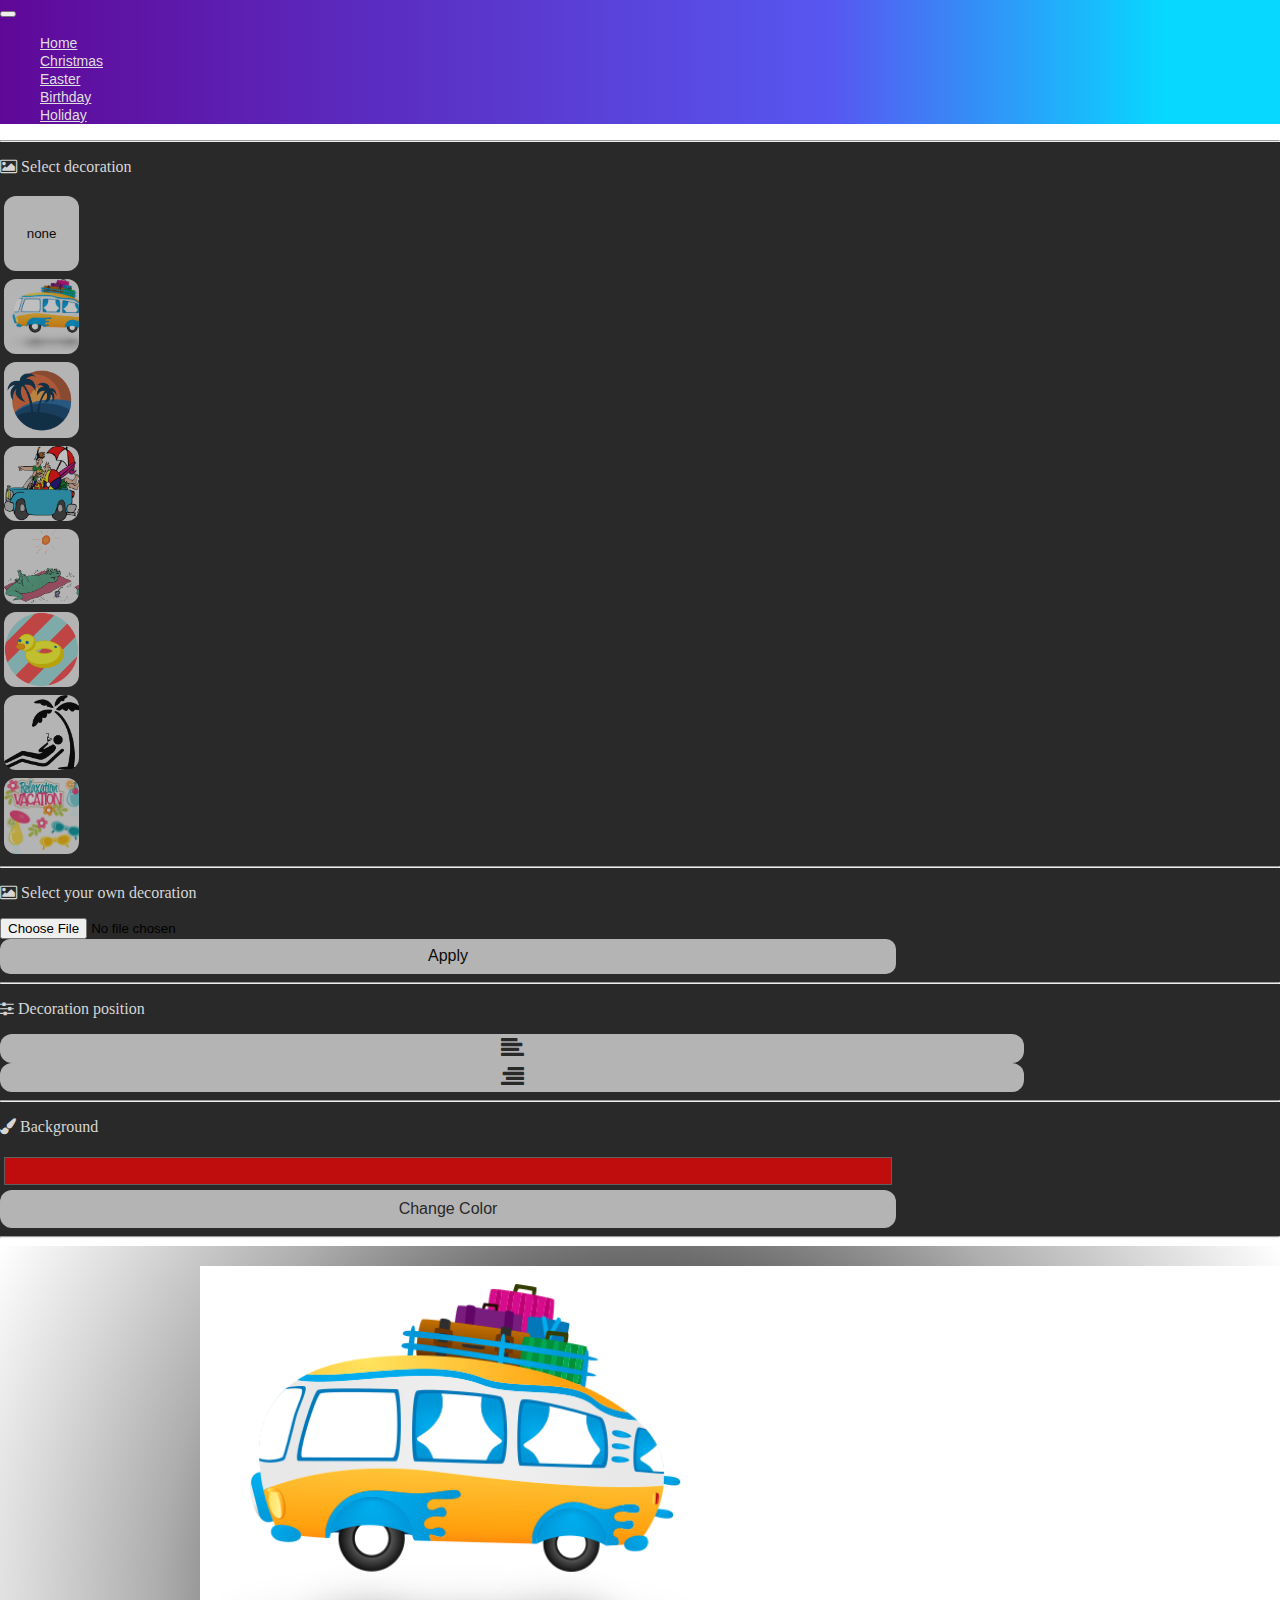
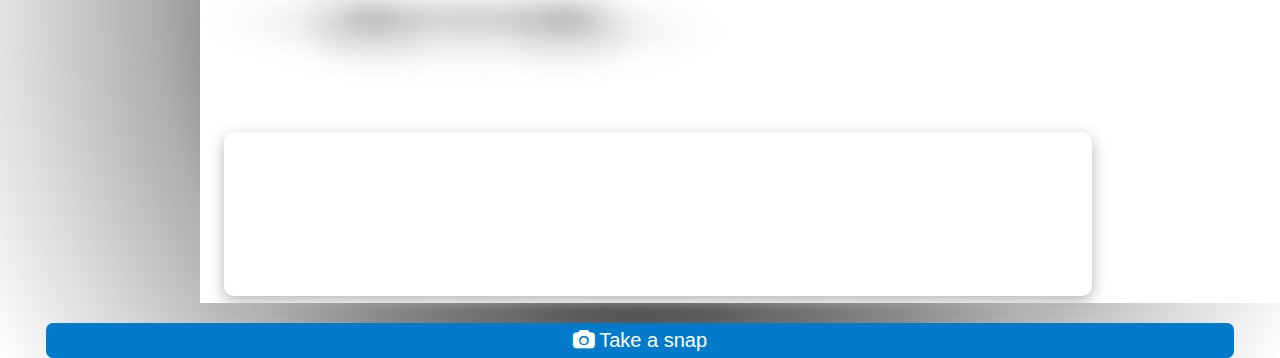
<file: Website/Vacation.html>
<!DOCTYPE html>
<html lang="en">

<head>
    <meta charset="UTF-8">
    <meta http-equiv="X-UA-Compatible" content="IE=edge">
    <meta name="viewport" content="width=device-width, initial-scale=1.0">
    <link rel="stylesheet" href="STYLES/vacation-style.css">
    <!-- GOOGLE FONTS -->
    <link rel="preconnect" href="https://fonts.googleapis.com">
    <link rel="preconnect" href="https://fonts.gstatic.com" crossorigin>
    <link href="https://fonts.googleapis.com/css2?family=Great+Vibes&display=swap" rel="stylesheet">

    <link href="https://cdn.jsdelivr.net/npm/bootstrap@5.1.3/dist/css/bootstrap.min.css" rel="stylesheet"
        integrity="sha384-1BmE4kWBq78iYhFldvKuhfTAU6auU8tT94WrHftjDbrCEXSU1oBoqyl2QvZ6jIW3" crossorigin="anonymous">

    <!-- <script src="https://cdnjs.cloudflare.com/ajax/libs/dom-to-image/2.6.0/dom-to-image.js"></script> -->

    <title>Vacation</title>
</head>

<body>
    <!-- ********* NAVBAR ************** -->
    <div class="container-fluid navigation ">
        <nav class="navbar navbar-expand-lg">
            <div class="container-fluid">
                <!-- <a class="navbar-brand" href="#">Navbar</a> -->
                <button class="navbar-toggler navbar-dark" type="button" data-bs-toggle="collapse"
                    data-bs-target="#navbarSupportedContent" aria-controls="navbarSupportedContent"
                    aria-expanded="false" aria-label="Toggle navigation">
                    <span class="navbar-toggler-icon"></span>
                </button>
                <div class="collapse navbar-collapse" id="navbarSupportedContent">
                    <ul class="navbar-nav mr-auto">
                        <li class="nav-item active mx-2">
                            <a class="nav-link" href="index.html">Home</a>
                        </li>
                        <li class="nav-item active mx-2">
                            <a class="nav-link" href="Christmas.html">Christmas</a>
                        </li>
                        <li class="nav-item active mx-2">
                            <a class="nav-link" href="Easter.html">Easter</a>
                        </li>
                        <li class="nav-item active mx-2">
                            <a class="nav-link" href="Birthday.html">Birthday</a>
                        </li>
                        <li class="nav-item active mx-2">
                            <a class="nav-link" href="Vacation.html">Holiday</a>
                        </li>
                    </ul>
                </div>
            </div>
        </nav>
    </div>


    <!-- <main class="main-row"> -->
    <div class="container-fluid h-100">
        <div class="row h-100">
            <!-- <div class="col-lg-4 col-md-12 col-sm-12 left"> -->
            <div class="col-lg-4 col-md-12 col-sm-12 left button-area">
                <hr>
                <p><i class="fa fa-picture-o" aria-hidden="true"></i> Select decoration</p>
                <!-- ***** DECORATIONS ******* -->
                <div class="row deco-row">
                    <div class="button-deco col-3">
                        <button onclick="vacationNone()">none</button>
                    </div>
                    <div class="button-deco col-3">
                        <button class="vacationButtonOne" onclick="vacation1()"></button>
                    </div>
                    <div class="button-deco col-3">
                        <button class="vacationButtonTwo" onclick="vacation2()"></button>
                    </div>
                    <div class="button-deco col-3">
                        <button class="vacationButtonThree" onclick="vacation3()"></button>
                    </div>
                </div>
                <div class="row deco-row">
                    <div class="button-deco col-3">
                        <button class="vacationButtonSeven" onclick="vacation7()"></button>
                    </div>
                    <div class="button-deco col-3">
                        <button class="vacationButtonSix" onclick="vacation6()"></button>
                    </div>
                    <div class="button-deco col-3">
                        <button class="vacationButtonFive" onclick="vacation5()"></button>
                    </div>
                    <div class="button-deco col-3">
                        <button class="vacationButtonFour" onclick="vacation4()"></button>
                    </div>
                </div>


                <!-- ********* SELECT OWN DECORATION *************** -->
                <div class="row deco-row">
                    <hr>
                    <p><i class="fa fa-picture-o" aria-hidden="true"></i> Select your own decoration</p>
                    <div class="col-7">
                        <input class="form-control form-control-sm" id="formFileSm" type="file"
                            onchange="previewFile()">
                    </div>
                    <div class="col-5">
                        <button type="button" value="Apply" id="apply" class="submit">Apply</button>
                    </div>
                </div>


                <!-- *********** POSITION *************** -->
                <div class="button-area">
                    <hr>
                    <p><i class="fa fa-sliders" aria-hidden="true"></i> Decoration position</p>
                    <div class="row deco-row">
                        <div class="col-6">
                            <button class="position" onclick="left()"><i class="fa fa-align-left"
                                    aria-hidden="true"></i></button>
                        </div>
                        <div class="col-6">
                            <button class="position" onclick="right()"><i class="fa fa-align-right"
                                    aria-hidden="true"></i></button>
                        </div>
                    </div>
                </div>


                <!-- ********** BACKGROUND *************** -->
                <div class="button-area color ">
                    <hr>
                    <p><i class="fa fa-paint-brush" aria-hidden="true"></i> Background</p>
                    <div class="row ">
                        <div class="col-6 pb-2">
                            <input class="position palette colors" type="color" id="colorInputColor" name="favcolor"
                                value="#ff0000">
                        </div>
                        <div class="col-6">
                            <input class="position palette background" type="button" id="colorButton"
                                value="Change Color" onclick="changeColor()">
                        </div>
                        <hr>
                    </div>
                </div>
            </div>


            <!-- **************** RIGHT SIDE - CARD VIEW *************************** -->

            <div class="col-lg-8 col-md-12 col-sm-12 right-view">
                <div class="row frame mx-auto">
                    <div class="col-12 atvirukas " id="atvirukas">

                        <img id="img-area" class="changing_img" src="IMAGES/VACATION-IMG/Vacation-Free-PNG-Image.png" alt="gimtadienis">
                        <div class="col-6 float-end" id="text-div">
                            <textarea style="overflow:hidden" id="text" rows="10"></textarea>
                        </div>


                    </div>
                </div>
                <div class="row mx-auto">
                    <div class="col-12 snap-col ">
                        <button class="snapshot downloadtable" id="btnDownload" onclick="window.print()"><i
                                class="fa fa-camera" aria-hidden="true"></i> Take a snap</button>

                    </div>
                </div>
            </div>
        </div>
    </div>
    </main>



    <!-- Optional JavaScript; choose one of the two! -->

    <!-- Option 1: Bootstrap Bundle with Popper -->
    <!-- <script src="https://cdn.jsdelivr.net/npm/bootstrap@5.1.3/dist/js/bootstrap.bundle.min.js" integrity="sha384-ka7Sk0Gln4gmtz2MlQnikT1wXgYsOg+OMhuP+IlRH9sENBO0LRn5q+8nbTov4+1p" crossorigin="anonymous"></script> -->

    <!-- Option 2: Separate Popper and Bootstrap JS -->

    <!-- Javascript for user upload image -->

    <script src="https://cdn.jsdelivr.net/npm/@popperjs/core@2.10.2/dist/umd/popper.min.js"
        integrity="sha384-7+zCNj/IqJ95wo16oMtfsKbZ9ccEh31eOz1HGyDuCQ6wgnyJNSYdrPa03rtR1zdB"
        crossorigin="anonymous"></script>
    <script src="https://cdn.jsdelivr.net/npm/bootstrap@5.1.3/dist/js/bootstrap.min.js"
        integrity="sha384-QJHtvGhmr9XOIpI6YVutG+2QOK9T+ZnN4kzFN1RtK3zEFEIsxhlmWl5/YESvpZ13"
        crossorigin="anonymous"></script>

    <script src="SCRIPTS/vacation-script.js"></script>
</body>

</html>
</file>
<file: Website/STYLES/index-style.css>
.cont{
    background: rgb(255,255,255);
background: linear-gradient(0deg, rgba(255,255,255,0.9782084569732937) 83%, rgba(236,234,234,1) 95%);
    
}
.title-row{
    padding-bottom: 2vh;
}



.select{
    text-align: center;
    font-family: 'Licorice', cursive;
    color: rgb(255, 255, 255);
    font-size: 6rem; 
    text-shadow: 1px 1px 3px rgb(124, 123, 123), 0 0 25px rgb(165, 165, 165), 0 0 3px rgb(165, 165, 165);
}

@media only screen and (max-width: 600px){
    .image-div{
    padding-bottom: 100px;
    height: 480px;
    background-color: rgb(255, 255, 255);
}
}


.image-div img{
    display: block;
    margin: auto;
    height: 100%;
    width: 100%;
    object-fit: contain;
    opacity: 0.85;
    box-shadow: rgba(50, 50, 93, 0.4) 0px 30px 60px -12px, rgba(0, 0, 0, 0.4) 0px 18px 36px -18px;
}

.image-div p{
    text-align: center;
    font-size: 34px;
    margin-top: -51px;
    bottom: 0;
    opacity: 1;
}


.image-div img:hover{
    height: 102%;
    object-fit: contain;
    opacity: 1;
    box-shadow: none;
}

.image-div img:active{
    margin: auto;
    height: 95%;
    width: 95%;
    object-fit: contain;
    opacity: 1;
}
</file>
<file: Website/STYLES/birthday-style.css>
@import url("https://cdnjs.cloudflare.com/ajax/libs/font-awesome/4.7.0/css/font-awesome.min.css");

/* ******** NAVBAR******** */
.nav-link{
   max-width: 100%;
   font-family: Verdana, Geneva, Tahoma, sans-serif !important;
   color: rgb(223, 223, 223) !important;
   font-size: 14px;
}

.navigation{
    position: relative;
    left: 0;
    background: rgb(95,8,152);
    background: linear-gradient(90deg, rgba(95,8,152,1) 0%, rgba(87,87,241,1) 65%, rgba(7,216,255,1) 91%);  
    text-decoration: none;
    color: white;
}

/*  ****** LEFT MENU ************** */
.left{
    background-color: rgb(41, 41, 41);
    max-height: 100%;
}

/* ******** MAIN ROW ************** */
html, body{
    height: 96.22%; 
    margin: 0; 
    padding: 0;
}

/* ******* DECORATIONS ********************* */

.birthdayButtonOne{
    display: block;
    height: 40px;
    width: 60px;
    background-size: cover;
    background-image: url(../IMAGES/BIRTHDAY-IMG/bday1.png); 
}
.birthdayButtonTwo{
    height: 40px;
    width: 60px;
    background-size: cover;
    background-image: url(../IMAGES/BIRTHDAY-IMG/bday2.png); 
}
.birthdayButtonThree{
    height: 40px;
    width: 60px;
    background-size: cover;
    background-image: url(../IMAGES/BIRTHDAY-IMG/bday3.png); 
}
.birthdayButtonFour{
    height: 40px;
    width: 60px;
    background-size: cover;
    background-image: url(../IMAGES/BIRTHDAY-IMG/bday4.png); 
}
.birthdayButtonFive{
    height: 40px;
    width: 60px;
    background-size: cover;
    background-image: url(../IMAGES/BIRTHDAY-IMG/bday5.png); 
}
.birthdayButtonSix{
    height: 40px;
    width: 60px;
    background-size: cover;
    background-image: url(../IMAGES/BIRTHDAY-IMG/bday6.png); 
}

.birthdayButtonSeven{
    height: 40px;
    width: 60px;
    background-size: contain;
    background-image: url(../IMAGES/BIRTHDAY-IMG/bday7.png); 
}

li{
    list-style: none;
}

.changing_img{
    padding: 5px;
    padding-top: 2vh;
    border-radius: 10px;
    width: 45%;
}

.button-area{
    text-align: left;
}

.button-area p{
    color: #d6d6d6;
}
.button-area hr{
    color: #d6d6d6; 
}

.button-deco button{
    width: 4.7rem;
    height: 4.7rem;
    margin: 4px;
    border-radius: 12px;
    border: none;
    opacity: 0.7;    
}

.button-deco button:hover{
    opacity: 1;
    box-shadow: rgba(221, 221, 221, 0.35) 0px 5px 15px;
    border: solid rgb(82, 82, 82) 2px;
}

.deco-row{
    width: 100%;
}

/* ************ OWN DECORATION *********************************** */
.apply{
    width: 120px;
    height: 40px;
    font-size: 16px;
}

#apply{
    width: 70%;
    height: 35px;
    font-size: 16px;
    border: none;
}
/* ************ POSITION **************************************** */

.position{
    width: 80%;
    font-size: 23px;
    border: none;
    border-radius: 12px;
    color: rgb(41, 41, 41);
    opacity: 0.7;
}

.position:hover{
    opacity: 1;
    box-shadow: rgba(221, 221, 221, 0.35) 0px 5px 15px;
}

/* ******* BACKGROUND COLOR *********************************** */
.palette{
    height: 38px;
    width: 70%;
    font-size: 16px;
}

.colors{
    background: none;
}

#apply:hover{
    box-shadow: rgba(255, 255, 255, 0.5) 0px 5px 15px;
}


/* ************ RIGHT SIDE - CARD VIEW **************** */
.right-view{
    padding-top: 20px;
    background: rgb(41,41,41);
    background: radial-gradient(circle, rgba(41,41,41,1) 36%, rgba(104,104,104,1) 46%, rgba(174,174,174,1) 66%, rgba(216,216,216,1) 83%, rgba(255,255,255,1) 100%);
}

.atvirukas{
    height: 100%;
}

.left-view{
    display: box;
    float: right;
    margin-top: 48px;
    margin-right: 30px;
}

.frame{
    height: 90%;
    width: 90%;
    background-color: rgb(255, 255, 255);
    margin-left: 200px;
    
}
.snap-col{
    display: flex;
    justify-content: center;
}

.snapshot{
    width: 92.75%;
    margin: 0 auto;
    margin-top: 20px;
    border-radius: 7px;
    border:none;
    height: 35px;
    color: white;
    font-size: 20px;
    background: rgb(3, 122, 202);
}

.snapshot:hover{
    box-shadow: rgba(255, 255, 255, 0.5) 0px 5px 15px;
}

.snapshot:active{
    box-shadow: rgba(255, 255, 255, 0.5) 0px 5px 15px;
    color: grey;
    background: rgb(1, 67, 110);
}

.myButton {
    color: black;
    background-color: white;
    border-radius: 10px;
    display: inline-block;
  }
  
  .submit {
      border-radius: 10px;
      opacity: 70%;
  }
  .submit:hover {
      opacity: 100%;
  }

  /* *************************** TEXT ********************************** */
  #text{
      margin-left: 1.5rem;
      text-align: center;
      font-family: 'Great Vibes', cursive;
      font-weight: bold;
      width: 75%;
      height:100%;
        background-color: rgba(255, 255, 255, 0.2);
        resize:none;
        border: none;
        border-radius: 10px;
        box-shadow: rgb(182, 181, 181) 0px 5px 15px;
        color: rgb(255, 255, 255);
        text-shadow: 3px 0px 8px rgba(0,0,0,0.61);
    }

    #text-div{
        height: 80%;
        margin-top: 4vh;
        font-size: 2vw;
    }

    /* ************ RIGHT SIDE - FOR TAKING A SNAP **************** */
    @media print{
        body * {
            visibility: hidden;
        }
        #atvirukas, #atvirukas * {
            visibility: visible;
            page-break-after:always;
        }
        #atvirukas {
            -webkit-print-color-adjust: exact;
            position: absolute;
            left: 0px;
            top: 0px;
        }

        @page {
            size: A4 landscape;
            margin: none;
          }   
    }
</file>
<file: Website/STYLES/christmas-style.css>
@import url("https://cdnjs.cloudflare.com/ajax/libs/font-awesome/4.7.0/css/font-awesome.min.css");

/* ******** NAVBAR******** */
.nav-link{
   max-width: 100%;
   font-family: Verdana, Geneva, Tahoma, sans-serif !important;
   color: rgb(223, 223, 223) !important;
   font-size: 14px;
}

.navigation{
    position: relative;
    left: 0;
    background: rgb(95,8,152);
    background: linear-gradient(90deg, rgba(95,8,152,1) 0%, rgba(87,87,241,1) 65%, rgba(7,216,255,1) 91%);  
    text-decoration: none;
    color: white;
}

/*  ****** LEFT MENU ************** */
.left{
    background-color: rgb(41, 41, 41);
    max-height: 100%;
}

/* ******** MAIN ROW ************** */
html, body{
    height: 96.22%; 
    margin: 0; 
    padding: 0;
}

/* ******* DECORATIONS ********************* */

.christmasButtonOne{
    display: block;
    height: 40px;
    width: 60px;
    background-size: cover;
    background-image: url(../IMAGES/CHRISTMAS-IMG/xmass1.png); 
}
.christmasButtonTwo{
    height: 40px;
    width: 60px;
    background-size: cover;
    background-image: url(../IMAGES/CHRISTMAS-IMG/xmass2.png);
}
.christmasButtonThree{
    height: 40px;
    width: 60px;
    background-size: cover;
    background-image: url(../IMAGES/CHRISTMAS-IMG/xmass3.png);
}
.christmasButtonFour{
    height: 40px;
    width: 60px;
    background-size: cover;
    background-image: url(../IMAGES/CHRISTMAS-IMG/xmass4.png);
}
.christmasButtonFive{
    height: 40px;
    width: 60px;
    background-size: cover;
    background-image: url(../IMAGES/CHRISTMAS-IMG/xmass5.png);
}
.christmasButtonSix{
    height: 40px;
    width: 60px;
    background-size: cover;
    background-image: url(../IMAGES/CHRISTMAS-IMG/xmass6.png);
}

.christmasButtonSeven{
    height: 40px;
    width: 60px;
    background-size: contain;
    background-image: url(../IMAGES/CHRISTMAS-IMG/xmass7.png);
}

li{
    list-style: none;
}

.changing_img{
    padding: 5px;
    padding-top: 2vh;
    border-radius: 10px;
    width: 45%;
}

.button-area{
    text-align: left;
}

.button-area p{
    color: #d6d6d6;
}
.button-area hr{
    color: #d6d6d6; 
}

.button-deco button{
    width: 4.7rem;
    height: 4.7rem;
    margin: 4px;
    border-radius: 12px;
    border: none;
    opacity: 0.7;    
}

.button-deco button:hover{
    opacity: 1;
    box-shadow: rgba(221, 221, 221, 0.35) 0px 5px 15px;
    border: solid rgb(82, 82, 82) 2px;
}

.deco-row{
    width: 100%;
}

/* ************ OWN DECORATION *********************************** */
.apply{
    width: 120px;
    height: 40px;
    font-size: 16px;
}

#apply{
    width: 70%;
    height: 35px;
    font-size: 16px;
    border: none;
}
/* ************ POSITION **************************************** */

.position{
    width: 80%;
    font-size: 23px;
    border: none;
    border-radius: 12px;
    color: rgb(41, 41, 41);
    opacity: 0.7;
}

.position:hover{
    opacity: 1;
    box-shadow: rgba(221, 221, 221, 0.35) 0px 5px 15px;
}

/* ******* BACKGROUND COLOR *********************************** */
.palette{
    height: 38px;
    width: 70%;
    font-size: 16px;
}

.colors{
    background: none;
}

#apply:hover{
    box-shadow: rgba(255, 255, 255, 0.5) 0px 5px 15px;
}


/* ************ RIGHT SIDE - CARD VIEW **************** */
.right-view{
    padding-top: 20px;
    background: rgb(41,41,41);
    background: radial-gradient(circle, rgba(41,41,41,1) 36%, rgba(104,104,104,1) 46%, rgba(174,174,174,1) 66%, rgba(216,216,216,1) 83%, rgba(255,255,255,1) 100%);
}

.atvirukas{
    height: 100%;
}

.left-view{
    display: box;
    float: right;
    margin-top: 48px;
    margin-right: 30px;
}

.frame{
    height: 90%;
    width: 90%;
    background-color: rgb(255, 255, 255);
    margin-left: 200px;
    
}
.snap-col{
    display: flex;
    justify-content: center;
}

.snapshot{
    width: 92.75%;
    margin: 0 auto;
    margin-top: 20px;
    border-radius: 7px;
    border:none;
    height: 35px;
    color: white;
    font-size: 20px;
    background: rgb(3, 122, 202);
}

.snapshot:hover{
    box-shadow: rgba(255, 255, 255, 0.5) 0px 5px 15px;
}

.snapshot:active{
    box-shadow: rgba(255, 255, 255, 0.5) 0px 5px 15px;
    color: grey;
    background: rgb(1, 67, 110);
}

.myButton {
    color: black;
    background-color: white;
    border-radius: 10px;
    display: inline-block;
  }
  
  .submit {
      border-radius: 10px;
      opacity: 70%;
  }
  .submit:hover {
      opacity: 100%;
  }

  /* *************************** TEXT ********************************** */
  #text{
      margin-left: 1.5rem;
      text-align: center;
      font-family: 'Great Vibes', cursive;
      font-weight: bold;
      width: 75%;
      height:100%;
        background-color: rgba(255, 255, 255, 0.2);
        resize:none;
        border: none;
        border-radius: 10px;
        box-shadow: rgb(182, 181, 181) 0px 5px 15px;
        color: rgb(255, 255, 255);
        text-shadow: 3px 0px 8px rgba(0,0,0,0.61);
    }

    #text-div{
        height: 80%;
        margin-top: 4vh;
        font-size: 2vw;
    }

    /* ************ RIGHT SIDE - FOR TAKING A SNAP **************** */
    @media print{
        body * {
            visibility: hidden;
        }
        #atvirukas, #atvirukas * {
            visibility: visible;
            page-break-after:always;
        }
        #atvirukas {
            -webkit-print-color-adjust: exact;
            position: absolute;
            left: 0px;
            top: 0px;
        }

        @page {
            size: A4 landscape;
            margin: none;
          }   
    }
</file>
<file: Website/STYLES/easter-style.css>
@import url("https://cdnjs.cloudflare.com/ajax/libs/font-awesome/4.7.0/css/font-awesome.min.css");

/* ******** NAVBAR******** */
.nav-link{
   max-width: 100%;
   font-family: Verdana, Geneva, Tahoma, sans-serif !important;
   color: rgb(223, 223, 223) !important;
   font-size: 14px;
}

.navigation{
    position: relative;
    left: 0;
    background: rgb(95,8,152);
    background: linear-gradient(90deg, rgba(95,8,152,1) 0%, rgba(87,87,241,1) 65%, rgba(7,216,255,1) 91%);  
    text-decoration: none;
    color: white;
}

/*  ****** LEFT MENU ************** */
.left{
    background-color: rgb(41, 41, 41);
    max-height: 100%;
}

/* ******** MAIN ROW ************** */
html, body{
    height: 96.22%; 
    margin: 0; 
    padding: 0;
}

/* ******* DECORATIONS ********************* */

.easterButtonOne{
    display: block;
    height: 40px;
    width: 60px;
    background-size: cover;
    background-image: url(../IMAGES/EASTER-IMG/1.png); 
}
.easterButtonTwo{
    height: 40px;
    width: 60px;
    background-size: cover;
    background-image: url(../IMAGES/EASTER-IMG/2.png);
}
.easterButtonThree{
    height: 40px;
    width: 60px;
    background-size: cover;
    background-image: url(../IMAGES/EASTER-IMG/3.png);
}
.easterButtonFour{
    height: 40px;
    width: 60px;
    background-size: cover;
    background-image: url(../IMAGES/EASTER-IMG/4.png);
}
.easterButtonFive{
    height: 40px;
    width: 60px;
    background-size: cover;
    background-image: url(../IMAGES/EASTER-IMG/5.png);
}
.easterButtonSix{
    height: 40px;
    width: 60px;
    background-size: cover;
    background-image: url(../IMAGES/EASTER-IMG/6.png);
}

.easterButtonSeven{
    height: 40px;
    width: 60px;
    background-size: cover;
    background-image: url(../IMAGES/EASTER-IMG/7.jpg);
}

li{
    list-style: none;
}

.changing_img{
    padding: 5px;
    border-radius: 10px;
    width: 45%;
}

.button-area{
    text-align: left;
}

.button-area p{
    color: #d6d6d6;
}
.button-area hr{
    color: #d6d6d6; 
}

.button-deco button{
    width: 4.7rem;
    height: 4.7rem;
    margin: 4px;
    border-radius: 12px;
    border: none;
    opacity: 0.7;    
}

.button-deco button:hover{
    opacity: 1;
    box-shadow: rgba(221, 221, 221, 0.35) 0px 5px 15px;
    border: solid rgb(82, 82, 82) 2px;
}

.deco-row{
    width: 100%;
}

/* ************ OWN DECORATION *********************************** */
.apply{
    width: 120px;
    height: 40px;
    font-size: 16px;
}

#apply{
    width: 70%;
    height: 35px;
    font-size: 16px;
    border: none;
}
/* ************ POSITION **************************************** */

.position{
    width: 80%;
    font-size: 23px;
    border: none;
    border-radius: 12px;
    color: rgb(41, 41, 41);
    opacity: 0.7;
}

.position:hover{
    opacity: 1;
    box-shadow: rgba(221, 221, 221, 0.35) 0px 5px 15px;
}

/* ******* BACKGROUND COLOR *********************************** */
.palette{
    height: 38px;
    width: 70%;
    font-size: 16px;
}

.colors{
    background: none;
}

#apply:hover{
    box-shadow: rgba(255, 255, 255, 0.5) 0px 5px 15px;
}


/* ************ RIGHT SIDE - CARD VIEW **************** */
.right-view{
    padding-top: 20px;
    background: rgb(41,41,41);
    background: radial-gradient(circle, rgba(41,41,41,1) 36%, rgba(104,104,104,1) 46%, rgba(174,174,174,1) 66%, rgba(216,216,216,1) 83%, rgba(255,255,255,1) 100%);
}

.atvirukas{
    height: 100%;
}

.left-view{
    display: box;
    float: right;
    margin-top: 48px;
    margin-right: 30px;
}

.frame{
    height: 90%;
    width: 90%;
    background-color: rgb(255, 255, 255);
    margin-left: 200px;
    
}
.snap-col{
    display: flex;
    justify-content: center;
}

.snapshot{
    width: 92.75%;
    margin: 0 auto;
    margin-top: 20px;
    border-radius: 7px;
    border:none;
    height: 35px;
    color: white;
    font-size: 20px;
    background: rgb(3, 122, 202);
}

.snapshot:hover{
    box-shadow: rgba(255, 255, 255, 0.5) 0px 5px 15px;
}

.snapshot:active{
    box-shadow: rgba(255, 255, 255, 0.5) 0px 5px 15px;
    color: grey;
    background: rgb(1, 67, 110);
}

.myButton {
    color: black;
    background-color: white;
    border-radius: 10px;
    display: inline-block;
  }
  
  .submit {
      border-radius: 10px;
      opacity: 70%;
  }
  .submit:hover {
      opacity: 100%;
  }

  /* *************************** TEXT ********************************** */
  #text{
      margin-left: 1.5rem;
      text-align: center;
      font-family: 'Indie Flower', cursive;
      font-weight: bold;
      width: 75%;
      height:100%;
        background-color: rgba(255, 255, 255, 0.2);
        resize:none;
        border: none;
        border-radius: 10px;
        box-shadow: rgb(182, 181, 181) 0px 5px 15px;
        color: rgb(255, 255, 255);
        text-shadow: 3px 0px 8px rgba(0,0,0,0.61);
    }

    #text-div{
        height: 80%;
        margin-top: 4vh;
        font-size: 2vw;
    }

    /* ************ RIGHT SIDE - FOR TAKING A SNAP **************** */
    @media print{
        body * {
            visibility: hidden;
        }
        #atvirukas, #atvirukas * {
            visibility: visible;
            page-break-after:always;
        }
        #atvirukas {
            -webkit-print-color-adjust: exact;
            position: absolute;
            left: 0px;
            top: 0px;
        }

        @page {
            size: A4 landscape;
            margin: none;
          }   
    }
</file>
<file: Website/STYLES/vacation-style.css>
@import url("https://cdnjs.cloudflare.com/ajax/libs/font-awesome/4.7.0/css/font-awesome.min.css");

/* ******** NAVBAR******** */
.nav-link{
   max-width: 100%;
   font-family: Verdana, Geneva, Tahoma, sans-serif !important;
   color: rgb(223, 223, 223) !important;
   font-size: 14px;
}

.navigation{
    position: relative;
    left: 0;
    background: rgb(95,8,152);
    background: linear-gradient(90deg, rgba(95,8,152,1) 0%, rgba(87,87,241,1) 65%, rgba(7,216,255,1) 91%);  
    text-decoration: none;
    color: white;
}

/*  ****** LEFT MENU ************** */
.left{
    background-color: rgb(41, 41, 41);
    max-height: 100%;
}

/* ******** MAIN ROW ************** */
html, body{
    height: 96.22%; 
    margin: 0; 
    padding: 0;
}

/* ******* DECORATIONS ********************* */

.vacationButtonOne{
    display: block;
    height: 40px;
    width: 60px;
    background-size: cover;
    background-image: url(../IMAGES/VACATION-IMG/Vacation-Free-PNG-Image.png); 
}
.vacationButtonTwo{
    height: 40px;
    width: 60px;
    background-size: cover;
    background-image: url(../IMAGES/VACATION-IMG/Vacation-img.png);
}
.vacationButtonThree{
    height: 40px;
    width: 60px;
    background-size: cover;
    background-image: url(../IMAGES/VACATION-IMG/Vacation-PNG-Clipart.png);
}
.vacationButtonFour{
    height: 40px;
    width: 60px;
    background-size: cover;
    background-image: url(../IMAGES/VACATION-IMG/Vacation-chill.png);
}
.vacationButtonFive{
    height: 40px;
    width: 60px;
    background-size: cover;
    background-image: url(../IMAGES/VACATION-IMG/VacationLogo.png);
}
.vacationButtonSix{
    height: 40px;
    width: 60px;
    background-size: cover;
    background-image: url(../IMAGES/VACATION-IMG/VacationDuck.png);
}

.vacationButtonSeven{
    height: 40px;
    width: 60px;
    background-size: contain;
    background-image: url(../IMAGES/VACATION-IMG/Vacation-Aligator.png);
}

li{
    list-style: none;
}

.changing_img{
    padding: 5px;
    padding-top: 2vh;
    border-radius: 10px;
    width: 45%;
}

.button-area{
    text-align: left;
}

.button-area p{
    color: #d6d6d6;
}
.button-area hr{
    color: #d6d6d6; 
}

.button-deco button{
    width: 4.7rem;
    height: 4.7rem;
    margin: 4px;
    border-radius: 12px;
    border: none;
    opacity: 0.7;    
}

.button-deco button:hover{
    opacity: 1;
    box-shadow: rgba(221, 221, 221, 0.35) 0px 5px 15px;
    border: solid rgb(82, 82, 82) 2px;
}

.deco-row{
    width: 100%;
}

/* ************ OWN DECORATION *********************************** */
.apply{
    width: 120px;
    height: 40px;
    font-size: 16px;
}

#apply{
    width: 70%;
    height: 35px;
    font-size: 16px;
    border: none;
}
/* ************ POSITION **************************************** */

.position{
    width: 80%;
    font-size: 23px;
    border: none;
    border-radius: 12px;
    color: rgb(41, 41, 41);
    opacity: 0.7;
}

.position:hover{
    opacity: 1;
    box-shadow: rgba(221, 221, 221, 0.35) 0px 5px 15px;
}

/* ******* BACKGROUND COLOR *********************************** */
.palette{
    height: 38px;
    width: 70%;
    font-size: 16px;
}

.colors{
    background: none;
}

#apply:hover{
    box-shadow: rgba(255, 255, 255, 0.5) 0px 5px 15px;
}


/* ************ RIGHT SIDE - CARD VIEW **************** */
.right-view{
    padding-top: 20px;
    background: rgb(41,41,41);
    background: radial-gradient(circle, rgba(41,41,41,1) 36%, rgba(104,104,104,1) 46%, rgba(174,174,174,1) 66%, rgba(216,216,216,1) 83%, rgba(255,255,255,1) 100%);
}

.atvirukas{
    height: 100%;
}

.left-view{
    display: box;
    float: right;
    margin-top: 48px;
    margin-right: 30px;
}

.frame{
    height: 90%;
    width: 90%;
    background-color: rgb(255, 255, 255);
    margin-left: 200px;
    
}
.snap-col{
    display: flex;
    justify-content: center;
}

.snapshot{
    width: 92.75%;
    margin: 0 auto;
    margin-top: 20px;
    border-radius: 7px;
    border:none;
    height: 35px;
    color: white;
    font-size: 20px;
    background: rgb(3, 122, 202);
}

.snapshot:hover{
    box-shadow: rgba(255, 255, 255, 0.5) 0px 5px 15px;
}

.snapshot:active{
    box-shadow: rgba(255, 255, 255, 0.5) 0px 5px 15px;
    color: grey;
    background: rgb(1, 67, 110);
}

.myButton {
    color: black;
    background-color: white;
    border-radius: 10px;
    display: inline-block;
  }
  
  .submit {
      border-radius: 10px;
      opacity: 70%;
  }
  .submit:hover {
      opacity: 100%;
  }

  /* *************************** TEXT ********************************** */
  #text{
      margin-left: 1.5rem;
      text-align: center;
      font-family: 'Great Vibes', cursive;
      font-weight: bold;
      width: 75%;
      height: 100%;
        background-color: rgba(255, 255, 255, 0.2);
        resize:none;
        border: none;
        border-radius: 10px;
        box-shadow: rgb(182, 181, 181) 0px 5px 15px;
        color: rgb(255, 255, 255);
        text-shadow: 3px 0px 8px rgba(0,0,0,0.61);
    }

    #text-div{
        height: 80%;
        margin-top: 4vh;
        font-size: 2vw;
    }

    /* ************ RIGHT SIDE - FOR TAKING A SNAP **************** */
    @media print{
        body * {
            visibility: hidden;
        }
        #atvirukas, #atvirukas * {
            visibility: visible;
            page-break-after:always;
        }
        #atvirukas {
            -webkit-print-color-adjust: exact;
            position: absolute;
            left: 0px;
            top: 0px;
        }

        @page {
            size: A4 landscape;
            margin: none;
          }   
    }
</file>
